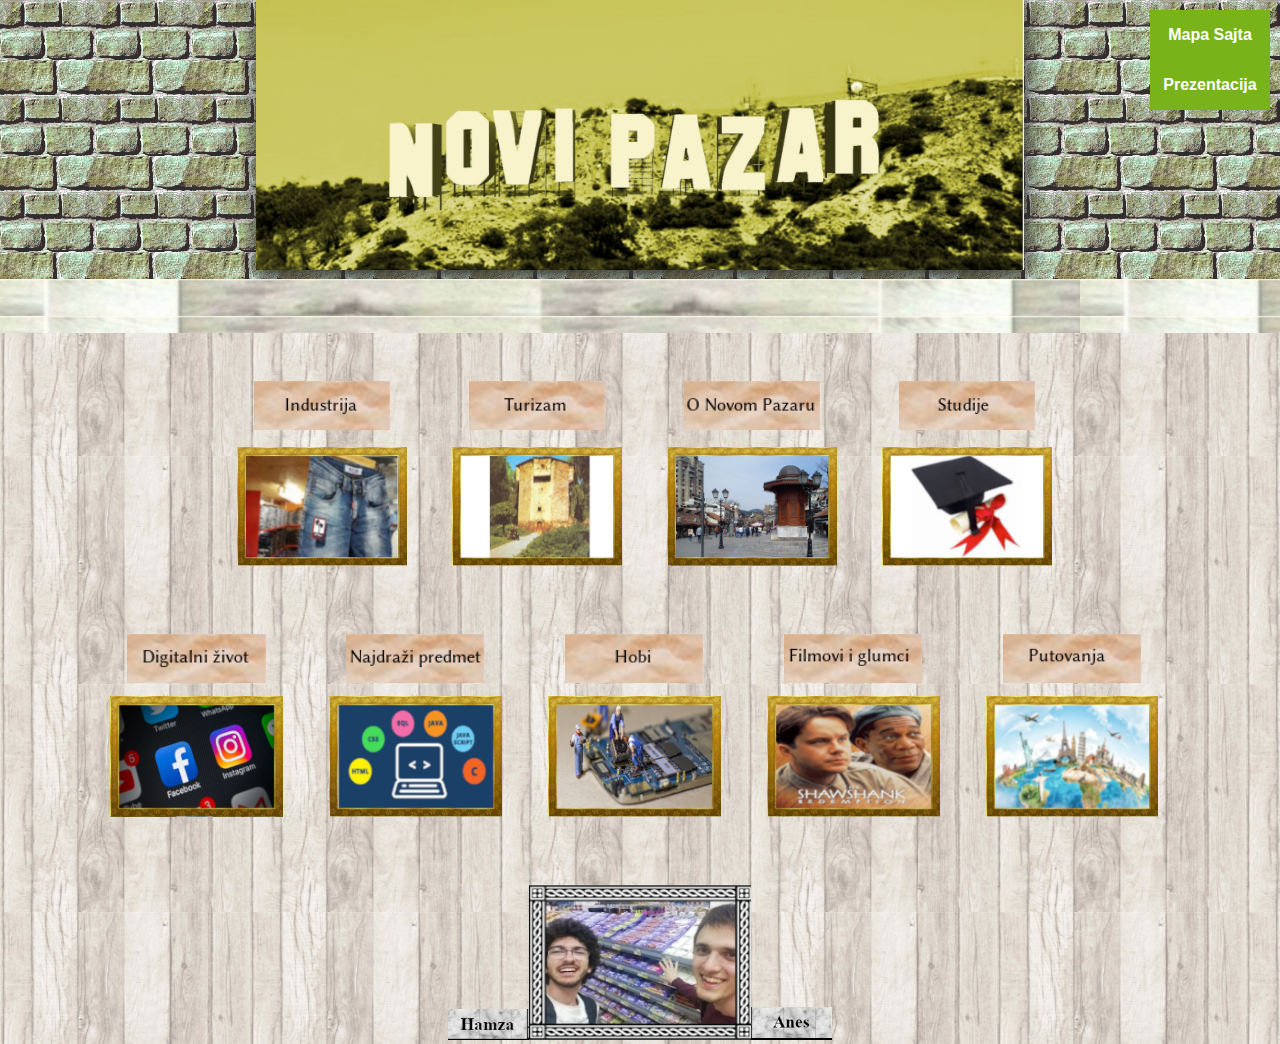
<file: index.html>
<!DOCTYPE html>
<html lang="en">

<head>
    <meta charset="UTF-8">
    <meta name="viewport" content="width=device-width, initial-scale=1.0">
    <meta http-equiv="X-UA-Compatible" content="ie=edge">
    <link rel="stylesheet" href="css/style.css">
    <link rel="stylesheet" href="css/index-style.css">
    <title>Novi Pazar</title>
</head>

<body>

    <!-- Zaglavlje i logo -->
    <div class="zaglavlje">
        <div class="logo-kontejner">
            <img src="WD/Logo.jpg" alt="LOGO" class="logo">
        </div>
        <div class="mapa">
            <a href="WD/mapa-sajta.png" target="_blank">
                <div>Mapa Sajta</div>
            </a>
            <a href="WD/prezentacija.pdf" target="_blank">
                <div>Prezentacija</div>
            </a>
        </div>
    </div>

    <!-- Linija za navigaciju (na pocetnoj strani je bez navigacije) -->
    <div class="navigacija-kontejner">
    </div>

    <!-- Red sa slikama -->
    <div class="slike-red1">
        <div class="slika">
            <a href="industrija.html"><img class="navbar_link" src="WD/frames_n_pics/industrija.png"></a>
            <a href="industrija.html"><img class="slike-red1" src="WD/frames_n_pics/pocetne-slike/Industrija.png" alt="slika"></a></div>
        <div class="slika">
            <a href="turizam.html"><img class="navbar_link" src="WD/frames_n_pics/turizam.png"></a>
            <a href="turizam.html"><img class="slike-red1" src="WD/frames_n_pics/pocetne-slike/Turizam.png" alt="slika"></a></div>
        <div class="slika">
            <a href="o_novom_pazaru.html"><img class="navbar_link" src="WD/frames_n_pics/O-gradu.png"></a>
            <a href="o_novom_pazaru.html"><img class="slike-red1" src="WD/frames_n_pics/pocetne-slike/novi_pazar.png" alt="slika"></a></div>
        <div class="slika">
            <a href="studije.html"><img class="navbar_link" src="WD/frames_n_pics/studije.png"></a>
            <a href="studije.html"><img class="slike-red1" src="WD/frames_n_pics/pocetne-slike/Studije.png" alt="slika"></a></div>
        <div class="clear" style="clear: both;"></div>
    </div>

    <!-- Red sa slikama -->
    <div class="slike-red2">
        <div class="slika">
            <a href="digitalni_zivot.html"><img class="navbar_link" src="WD/frames_n_pics/digi-zivot.png"></a>
            <a href="digitalni_zivot.html"><img class="slike-red2" src="WD/frames_n_pics/pocetne-slike/digitalni_zivot.png" alt="slika"></a></div>
        <div class="slika">
            <a href="najdrazi_predmet.html"><img class="navbar_link" src="WD/frames_n_pics/naj-predmet.png"></a>
            <a href="najdrazi_predmet.html"><img class="slike-red2" src="WD/frames_n_pics/pocetne-slike/omiljeni_predmet.png" alt="slika"></a></div>
        <div class="slika">
            <a href="hobi.html"><img class="navbar_link" src="WD/frames_n_pics/hobi.png"></a>
            <a href="hobi.html"><img class="slike-red2" src="WD/frames_n_pics/pocetne-slike/moj_hobi.png" alt="slika"></a></div>
        <div class="slika">
            <a href="filmovi_i_glumci.html"><img class="navbar_link" src="WD/frames_n_pics/Filmovi-i-glumci.png"></a>
            <a href="filmovi_i_glumci.html"><img class="slike-red2" src="WD/frames_n_pics/pocetne-slike/omiljeni_film.png" alt="slika"></a></div>
        <div class="slika">
            <a href="putovanja.html"><img class="navbar_link" src="WD/frames_n_pics/putovanja.png"></a>
            <a href="putovanja.html"><img class="slike-red2" src="WD/frames_n_pics/pocetne-slike/Putovanja.png" alt="slika"></a></div>
        <div class="clear" style="clear: both;"></div>
    </div>

    <!-- Div sa nasim slikama na dnu, mora u jedan red inace se javlja razmak izmedju linkova-->
    <div class="div-mi">
        <div class="slika">
            <a href="o_nama.html"><img class="dno-slike-imena" src="WD/frames_n_pics/pocetne-slike/Hamza.png"><img class="dno-slika-mi" src="WD/frames_n_pics/pocetne-slike/mi.png" alt=""><img class="dno-slike-imena" src="WD/frames_n_pics/pocetne-slike/Anes.png"></a>
        </div>
    </div>

</body>

</html>
</file>
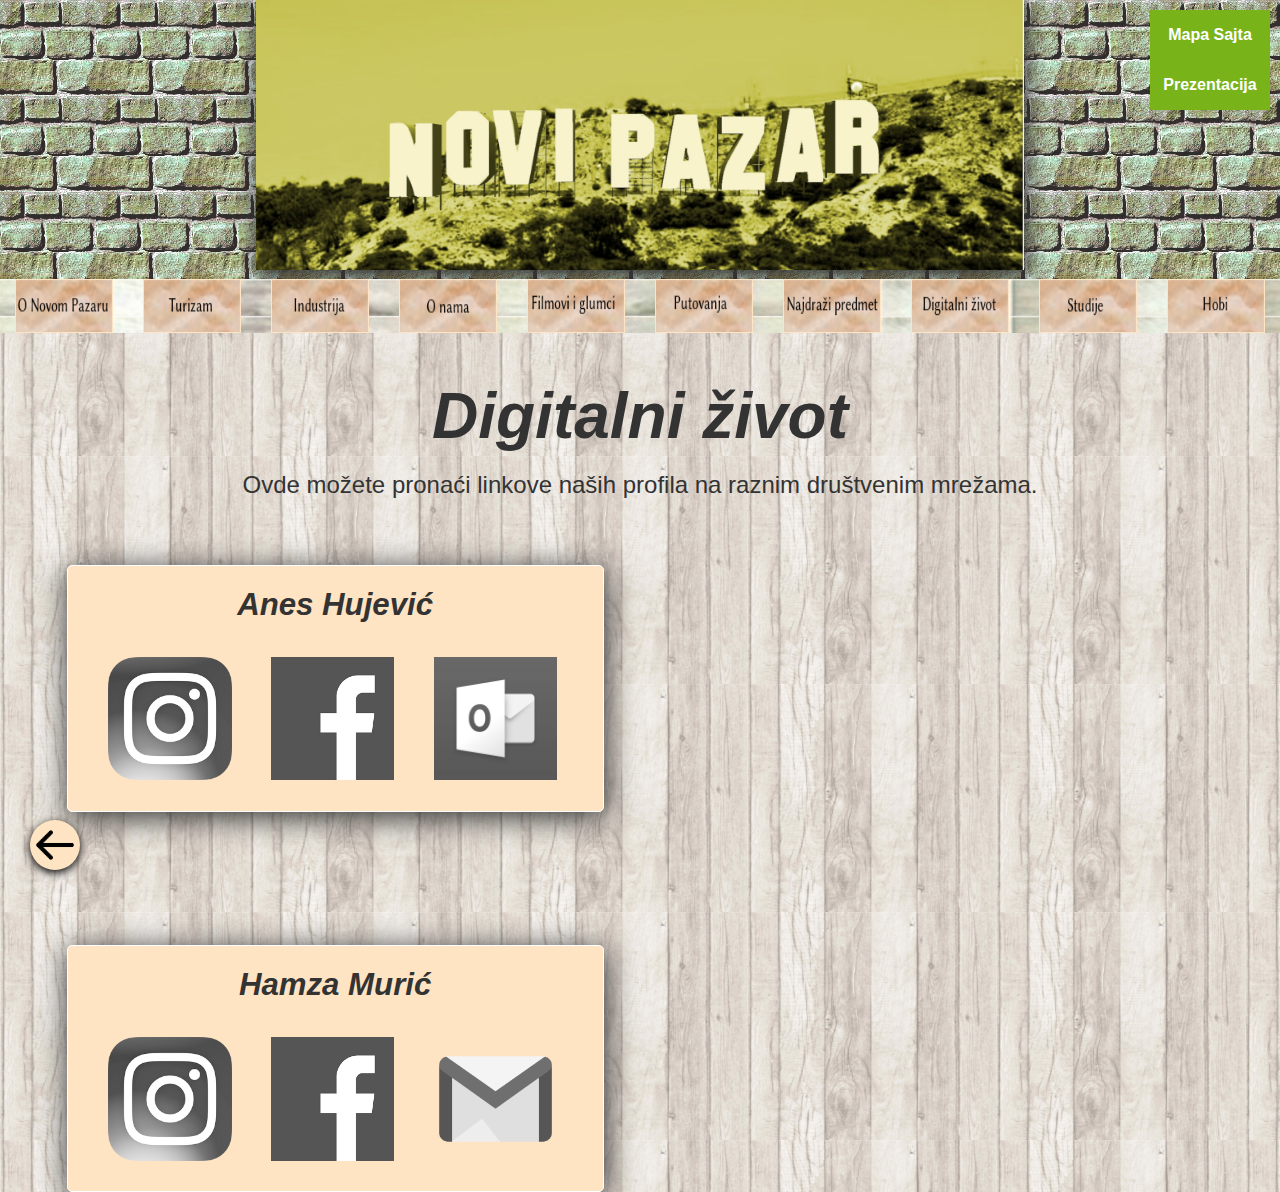
<file: digitalni_zivot.html>
<!DOCTYPE html>
<html lang="en">

<head>
    <meta charset="UTF-8">
    <meta name="viewport" content="width=device-width, initial-scale=1.0">
    <meta http-equiv="X-UA-Compatible" content="ie=edge">
    <link rel="stylesheet" href="css/style.css">
    <link rel="stylesheet" href="css/digitalni-zivot-style.css">
    <title>Novi Pazar - Digitalni Zivot</title>
</head>

<body>
    <!-- Zaglavlje i logo -->
    <div class="zaglavlje">
        <div class="logo-kontejner">
            <img src="WD/Logo.jpg" alt="LOGO" class="logo">
        </div>
        <div class="mapa">
            <a href="WD/mapa-sajta.png" target="_blank">
                <div>Mapa Sajta</div>
            </a>
            <a href="WD/prezentacija.pdf" target="_blank">
                <div>Prezentacija</div>
            </a>
        </div>
    </div>

    <!-- Horizontalna navigacija -->
    <nav class="navigacija-kontejner">
        <ul>
            <li><a href="o_novom_pazaru.html"><img class="navbar_link" src="WD/frames_n_pics/O-gradu.png"></a></li>
            <li><a href="turizam.html"><img class="navbar_link" src="WD/frames_n_pics/turizam.png"></a></li>
            <li><a href="industrija.html"><img class="navbar_link" src="WD/frames_n_pics/industrija.png"></a></li>
            <li><a href="o_nama.html"><img class="navbar_link" src="WD/frames_n_pics/o-nama.png"></a></li>
            <li><a href="filmovi_i_glumci.html"><img class="navbar_link" src="WD/frames_n_pics/Filmovi-i-glumci.png"></a></li>
            <li><a href="putovanja.html"><img class="navbar_link" src="WD/frames_n_pics/putovanja.png"></a></li>
            <li><a href="najdrazi_predmet.html"><img class="navbar_link" src="WD/frames_n_pics/naj-predmet.png"></a></li>
            <li><a href="digitalni_zivot.html"><img class="navbar_link" src="WD/frames_n_pics/digi-zivot.png"></a></li>
            <li><a href="studije.html"><img class="navbar_link" src="WD/frames_n_pics/studije.png"></a></li>
            <li><a href="hobi.html"><img class="navbar_link" src="WD/frames_n_pics/hobi.png"></a></li>
        </ul>
    </nav>

    <div class="digitalni-zivot-uvod">
        <h1 class="naslov">Digitalni život</h1><br>
        <p>
            Ovde možete pronaći linkove naših profila na raznim društvenim mrežama.
        </p>
    </div>

    <div class="sadrzaj">
        <h2 class="naslov">Anes Hujević</h2><br>
        <a href="https://www.instagram.com/anes.hujevic/" target="_blank"><img class="drustvena-mreza" src="WD/frames_n_pics/instagram.png"></a>
        <a href="https://www.facebook.com/izmenjeno.stanje.uma" target="_blank"><img class="drustvena-mreza" src="WD/frames_n_pics/facebook.png"></a>
        <a href="mailto:anes1996_h@hotmail.com" target="_blank"><img class="drustvena-mreza" src="WD/frames_n_pics/outlook.png"></a>
    </div>

    <div class="sadrzaj">
        <h2 class="naslov">Hamza Murić</h2><br>
        <a href="https://www.instagram.com/hamzamuric/" target="_blank"><img class="drustvena-mreza" src="WD/frames_n_pics/instagram.png"></a>
        <a href="https://www.facebook.com/hamzavii2" target="_blank"><img class="drustvena-mreza" src="WD/frames_n_pics/facebook.png"></a>
        <a href="mailto:hamzamuric9@gmail.com" target="_blank"><img class="drustvena-mreza" src="WD/frames_n_pics/gmail.png"></a>
    </div>

    <!-- Strelica za nazad -->
    <div class="back">
        <a href="index.html"><img src="WD/frames_n_pics/strelica.png" alt="nazad"></a>
    </div>
</body>

</html>
</file>
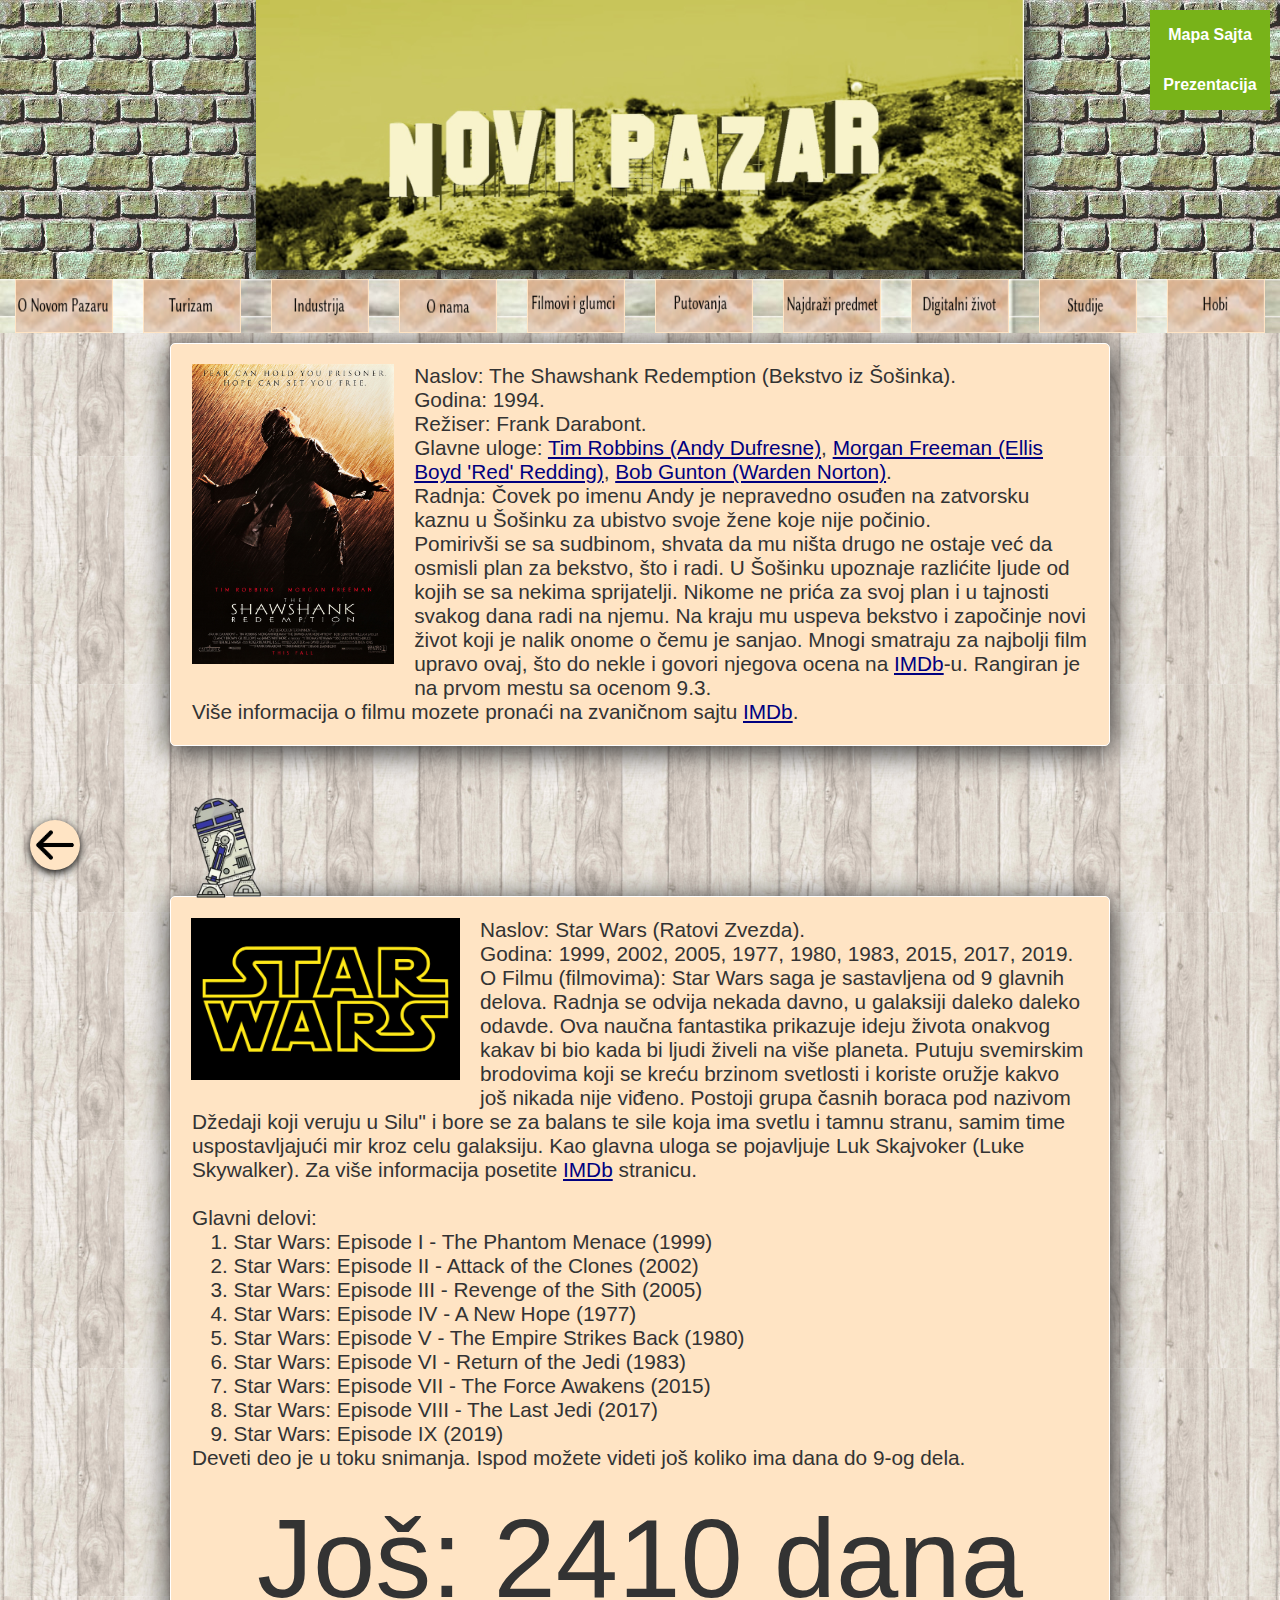
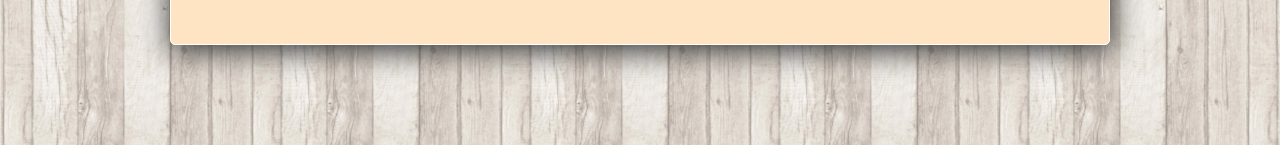
<file: filmovi_i_glumci.html>
<!DOCTYPE html>
<html lang="en">

<head>
    <meta charset="UTF-8">
    <meta name="viewport" content="width=device-width, initial-scale=1.0">
    <meta http-equiv="X-UA-Compatible" content="ie=edge">
    <link rel="stylesheet" href="css/style.css">
    <link rel="stylesheet" href="css/filmovi-i-glumci-style.css">
    <title>Novi Pazar - Filmovi i Glumci</title>
</head>

<body>
    <!-- Zaglavlje i logo -->
    <div class="zaglavlje">
        <div class="logo-kontejner">
            <img src="WD/Logo.jpg" alt="LOGO" class="logo">
        </div>
        <div class="mapa">
            <a href="WD/mapa-sajta.png" target="_blank">
                <div>Mapa Sajta</div>
            </a>
            <a href="WD/prezentacija.pdf" target="_blank">
                <div>Prezentacija</div>
            </a>
        </div>
    </div>

    <!-- Horizontalna navigacija -->
    <nav class="navigacija-kontejner">
        <ul>
            <li><a href="o_novom_pazaru.html"><img class="navbar_link" src="WD/frames_n_pics/O-gradu.png"></a></li>
            <li><a href="turizam.html"><img class="navbar_link" src="WD/frames_n_pics/turizam.png"></a></li>
            <li><a href="industrija.html"><img class="navbar_link" src="WD/frames_n_pics/industrija.png"></a></li>
            <li><a href="o_nama.html"><img class="navbar_link" src="WD/frames_n_pics/o-nama.png"></a></li>
            <li><a href="filmovi_i_glumci.html"><img class="navbar_link" src="WD/frames_n_pics/Filmovi-i-glumci.png"></a></li>
            <li><a href="putovanja.html"><img class="navbar_link" src="WD/frames_n_pics/putovanja.png"></a></li>
            <li><a href="najdrazi_predmet.html"><img class="navbar_link" src="WD/frames_n_pics/naj-predmet.png"></a></li>
            <li><a href="digitalni_zivot.html"><img class="navbar_link" src="WD/frames_n_pics/digi-zivot.png"></a></li>
            <li><a href="studije.html"><img class="navbar_link" src="WD/frames_n_pics/studije.png"></a></li>
            <li><a href="hobi.html"><img class="navbar_link" src="WD/frames_n_pics/hobi.png"></a></li>
        </ul>
    </nav>

    <div class="sadrzaj" style="margin-bottom: 150px;">
        <a href="https://www.imdb.com/title/tt0111161/?pf_rd_m=A2FGELUUNOQJNL&pf_rd_p=e31d89dd-322d-4646-8962-327b42fe94b1&pf_rd_r=AFNE848M7Q6196CFMEYY&pf_rd_s=center-1&pf_rd_t=15506&pf_rd_i=top&ref_=chttp_tt_1" target="_blank">
            <img src="WD/frames_n_pics/theshawshankredemption.jpg" alt="slika" id="shawshank">
        </a>
        <p>
            Naslov: The Shawshank Redemption (Bekstvo iz Šošinka). <br>
            Godina: 1994. <br>
            Režiser: Frank Darabont. <br>
            Glavne uloge: <a href="https://www.imdb.com/name/nm0000209/?ref_=tt_ov_st_sm" target="_blank">Tim Robbins (Andy Dufresne)</a>, <a href="https://www.imdb.com/name/nm0000151/?ref_=tt_ov_st_sm" target="_blank">Morgan Freeman (Ellis Boyd 'Red' Redding)</a>, <a href="https://www.imdb.com/name/nm0348409/?ref_=tt_ov_st_sm" target="_blank">Bob Gunton (Warden Norton)</a>. <br>
            Radnja: Čovek po imenu Andy je nepravedno osuđen na zatvorsku kaznu u Šošinku za ubistvo svoje žene koje nije počinio. <br>
            Pomirivši se sa sudbinom, shvata da mu ništa drugo ne ostaje već da osmisli plan za bekstvo, što i radi.
            U Šošinku upoznaje razlićite ljude od kojih se sa nekima sprijatelji.
            Nikome ne prića za svoj plan i u tajnosti svakog dana radi na njemu. Na kraju mu uspeva bekstvo i započinje novi život
            koji je nalik onome o čemu je sanjao.
            Mnogi smatraju za najbolji film upravo ovaj, što do nekle i govori njegova ocena na <a href="https://www.imdb.com/" target="_blank">IMDb</a>-u.
            Rangiran je na prvom mestu sa ocenom 9.3. <br>
            Više informacija o filmu mozete pronaći na zvaničnom sajtu <a href="https://www.imdb.com/title/tt0111161/?pf_rd_m=A2FGELUUNOQJNL&pf_rd_p=e31d89dd-322d-4646-8962-327b42fe94b1&pf_rd_r=AFNE848M7Q6196CFMEYY&pf_rd_s=center-1&pf_rd_t=15506&pf_rd_i=top&ref_=chttp_tt_1" target="_blank">IMDb</a>.
        </p>
    </div>

    
    <div class="sadrzaj">
        <img src="WD/frames_n_pics/r2d2.png" id="r2d2" onmouseover="move()">
        <a href="https://www.imdb.com/list/ls070150896/" target="_blank">
            <img src="WD/frames_n_pics/starwars.png" alt="slika" style="margin-left: -70px;">
        </a>
        <p>
            Naslov: Star Wars (Ratovi Zvezda). <br>
            Godina: 1999, 2002, 2005, 1977, 1980, 1983, 2015, 2017, 2019. <br>
            O Filmu (filmovima): Star Wars saga je sastavljena od 9 glavnih delova.
            Radnja se odvija nekada davno, u galaksiji daleko daleko odavde.
            Ova naučna fantastika prikazuje ideju života onakvog kakav bi bio kada bi ljudi živeli na više planeta.
            Putuju svemirskim brodovima koji se kreću brzinom svetlosti i koriste oružje kakvo još nikada nije viđeno.
            Postoji grupa časnih boraca pod nazivom Džedaji koji veruju u Silu" i bore se za balans te sile koja ima svetlu i tamnu stranu,
            samim time uspostavljajući mir kroz celu galaksiju.
            Kao glavna uloga se pojavljuje Luk Skajvoker (Luke Skywalker).
            Za više informacija posetite <a href="https://www.imdb.com/list/ls070150896/" target="_blank">IMDb</a> stranicu. <br><br>
        </p>
        Glavni delovi:
        <ol>
            <li>Star Wars: Episode I - The Phantom Menace (1999)</li>
            <li>Star Wars: Episode II - Attack of the Clones (2002)</li>
            <li>Star Wars: Episode III - Revenge of the Sith (2005)</li>
            <li>Star Wars: Episode IV - A New Hope (1977)</li>
            <li>Star Wars: Episode V - The Empire Strikes Back (1980)</li>
            <li>Star Wars: Episode VI - Return of the Jedi (1983)</li>
            <li>Star Wars: Episode VII - The Force Awakens (2015)</li>
            <li>Star Wars: Episode VIII - The Last Jedi (2017)</li>
            <li>Star Wars: Episode IX (2019)</li>
        </ol>
        <p>
            Deveti deo je u toku snimanja. Ispod možete videti još koliko ima dana do 9-og dela.
        </p>
        <br>
        <p id="star-wars-countdown">Još: <span id="dani">0</span> dana</p>
    </div>

    <!-- Strelica za nazad -->
    <div class="back">
        <a href="index.html"><img src="WD/frames_n_pics/strelica.png" alt="nazad"></a>
    </div>

    <script>
        window.onload = function() {
            let release = new Date(2019, 11, 19);
            let milisUntil = Math.abs(new Date().getTime() - release.getTime());
            let days = Math.ceil(milisUntil / (1000 * 60 * 60 * 24));
            document.getElementById("dani").innerHTML = days;
        }

        let position = 0;

        function move() {
            let robot = document.getElementById("r2d2");

            var xpos = robot.style.transform.substring(30, robot.style.transform.lastIndexOf('px'));
            if (Number(xpos) >= 800)
                return;

            robot.style.transition = "transform 3.0s";
            position += 100;
            robot.style.transform = "translateY(-120px) translateX(" + position + "px)";
        }
    </script>

</body>

</html>
</file>
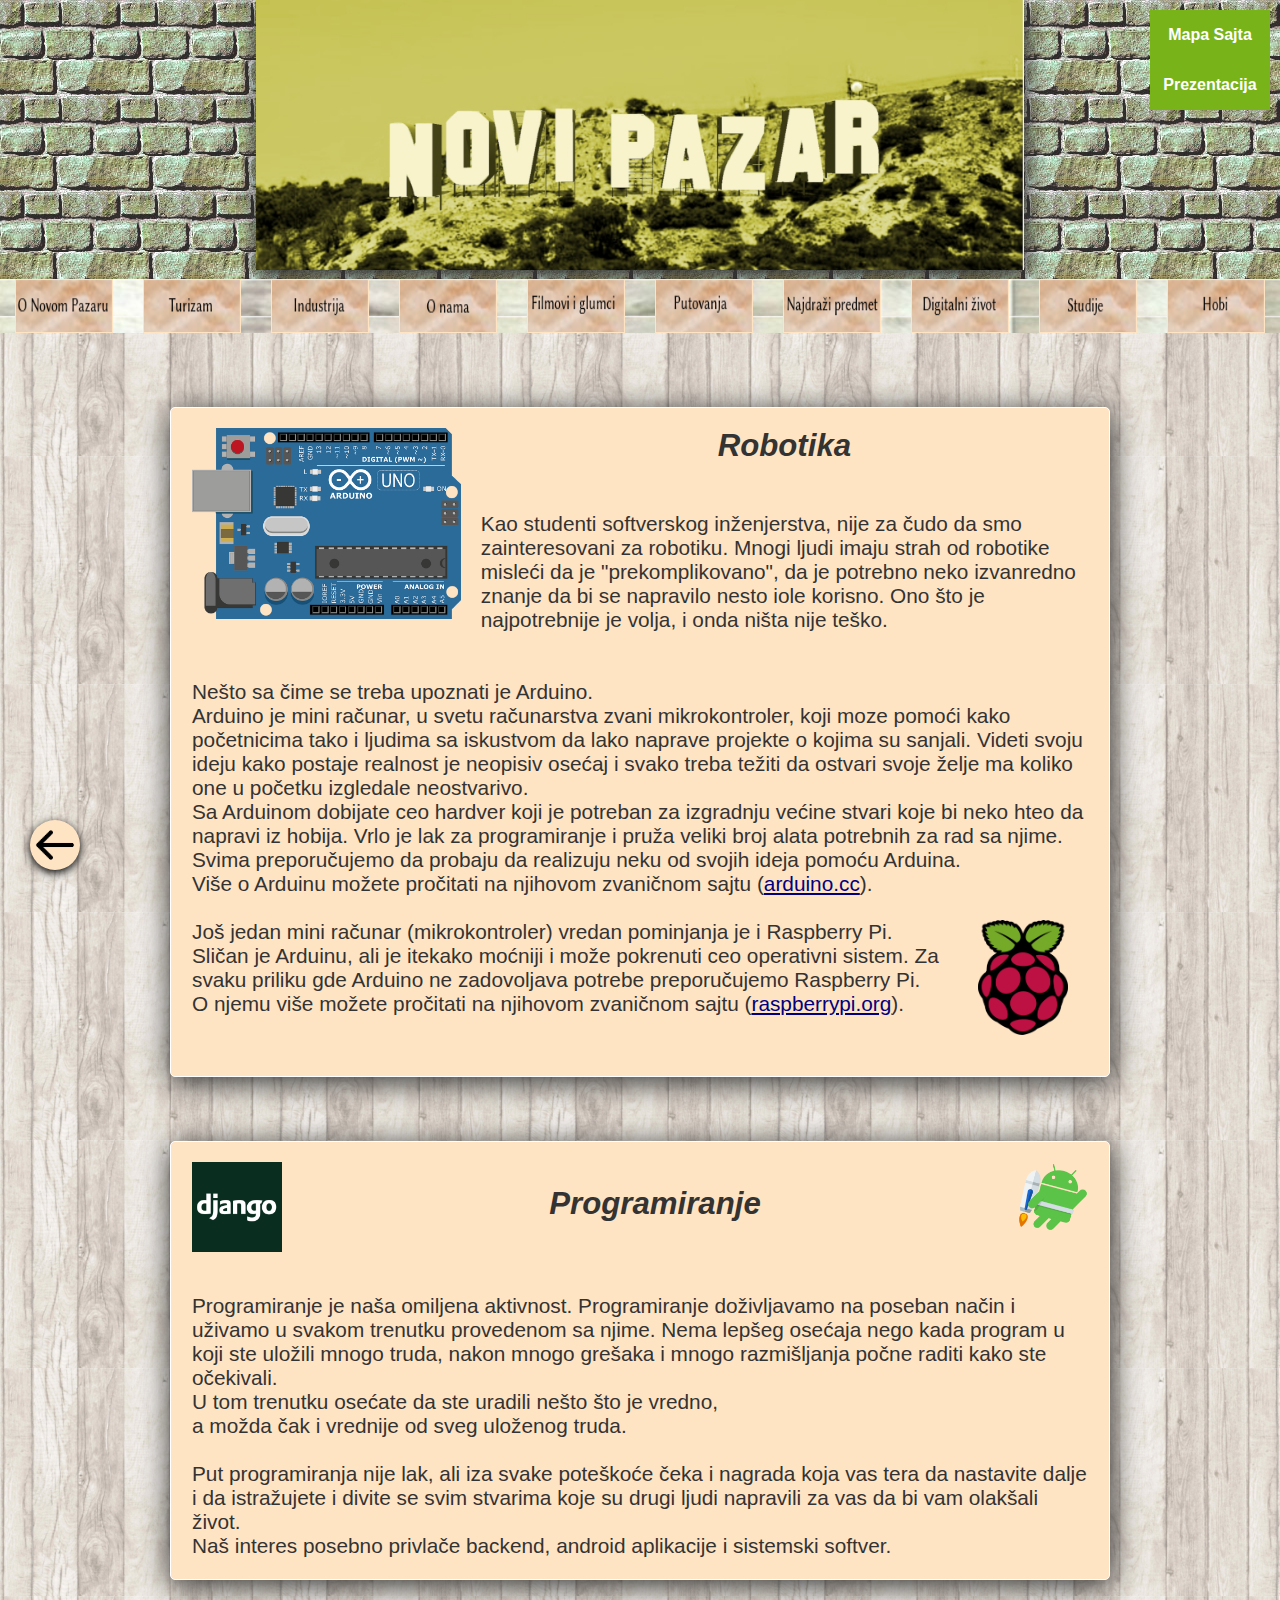
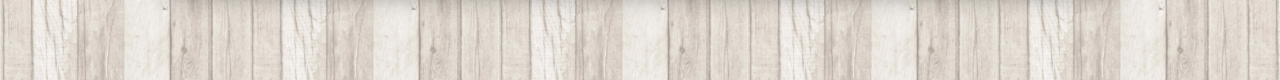
<file: hobi.html>
<!DOCTYPE html>
<html lang="en">

<head>
    <meta charset="UTF-8">
    <meta name="viewport" content="width=device-width, initial-scale=1.0">
    <meta http-equiv="X-UA-Compatible" content="ie=edge">
    <link rel="stylesheet" href="css/style.css">
    <link rel="stylesheet" href="css/hobi-style.css">
    <title>Novi Pazar - Hobi</title>
</head>

<body>
    <!-- Zaglavlje i logo -->
    <div class="zaglavlje">
        <div class="logo-kontejner">
            <img src="WD/Logo.jpg" alt="LOGO" class="logo">
        </div>
        <div class="mapa">
            <a href="WD/mapa-sajta.png" target="_blank">
                <div>Mapa Sajta</div>
            </a>
            <a href="WD/prezentacija.pdf" target="_blank">
                <div>Prezentacija</div>
            </a>
        </div>
    </div>

    <!-- Horizontalna navigacija -->
    <nav class="navigacija-kontejner">
        <ul>
            <li><a href="o_novom_pazaru.html"><img class="navbar_link" src="WD/frames_n_pics/O-gradu.png"></a></li>
            <li><a href="turizam.html"><img class="navbar_link" src="WD/frames_n_pics/turizam.png"></a></li>
            <li><a href="industrija.html"><img class="navbar_link" src="WD/frames_n_pics/industrija.png"></a></li>
            <li><a href="o_nama.html"><img class="navbar_link" src="WD/frames_n_pics/o-nama.png"></a></li>
            <li><a href="filmovi_i_glumci.html"><img class="navbar_link" src="WD/frames_n_pics/Filmovi-i-glumci.png"></a></li>
            <li><a href="putovanja.html"><img class="navbar_link" src="WD/frames_n_pics/putovanja.png"></a></li>
            <li><a href="najdrazi_predmet.html"><img class="navbar_link" src="WD/frames_n_pics/naj-predmet.png"></a></li>
            <li><a href="digitalni_zivot.html"><img class="navbar_link" src="WD/frames_n_pics/digi-zivot.png"></a></li>
            <li><a href="studije.html"><img class="navbar_link" src="WD/frames_n_pics/studije.png"></a></li>
            <li><a href="hobi.html"><img class="navbar_link" src="WD/frames_n_pics/hobi.png"></a></li>
        </ul>
    </nav>

    <div class="sadrzaj prvi">
        <img src="WD/frames_n_pics/arduino.png" alt="slika">
        <h2 class="naslov">Robotika</h2><br>
        <p>
            <br>
            Kao studenti softverskog inženjerstva, nije za čudo da smo zainteresovani za robotiku.
            Mnogi ljudi imaju strah od robotike misleći da je "prekomplikovano", da je potrebno neko izvanredno znanje
            da bi se napravilo nesto iole korisno.
            Ono što je najpotrebnije je volja, i onda ništa nije teško. <br><br><br>
            Nešto sa čime se treba upoznati je Arduino. <br>
            Arduino je mini računar, u svetu računarstva zvani mikrokontroler, koji moze pomoći
            kako početnicima tako i ljudima sa iskustvom da lako naprave projekte o kojima su sanjali.
            Videti svoju ideju kako postaje realnost je neopisiv osećaj i svako treba težiti da ostvari
            svoje želje ma koliko one u početku izgledale neostvarivo. <br>
            Sa Arduinom dobijate ceo hardver koji je potreban za izgradnju većine stvari koje bi neko
            hteo da napravi iz hobija.
            Vrlo je lak za programiranje i pruža veliki broj alata potrebnih za rad sa njime. <br>
            Svima preporučujemo da probaju da realizuju neku od svojih ideja pomoću Arduina. <br>
            Više o Arduinu možete pročitati na njihovom zvaničnom sajtu (<a href="https://www.arduino.cc/" target="_blank">arduino.cc</a>). <br><br>
            <img id="raspberry" src="WD/frames_n_pics/raspberry.png">
            Još jedan mini računar (mikrokontroler) vredan pominjanja je i Raspberry Pi. <br>
            Sličan je Arduinu, ali je itekako moćniji i može pokrenuti ceo operativni sistem.
            Za svaku priliku gde Arduino ne zadovoljava potrebe preporučujemo Raspberry Pi. <br>
            O njemu više možete pročitati na njihovom zvaničnom sajtu (<a href="https://www.raspberrypi.org/" target="_blank">raspberrypi.org</a>).
            
        </p>
    </div>

    <div class="sadrzaj">
        <img id="django" class="slika" src="WD/frames_n_pics/django.png">
        <img id="android" class="slika" src="WD/frames_n_pics/android.png">
        <br>
        <h2 class="naslov">Programiranje</h2>
        
        <br><br><br>
        <p>
            Programiranje je naša omiljena aktivnost.
            Programiranje doživljavamo na poseban način i uživamo u svakom trenutku provedenom sa njime.
            Nema lepšeg osećaja nego kada program u koji ste uložili mnogo truda,
            nakon mnogo grešaka i mnogo razmišljanja počne raditi kako ste očekivali. <br>
            U tom trenutku osećate da ste uradili nešto što je vredno, <br> a možda čak i vrednije
            od sveg uloženog truda. <br><br>
            Put programiranja nije lak, ali iza svake poteškoće čeka i nagrada koja vas tera da
            nastavite dalje i da istražujete i divite se svim stvarima koje su drugi ljudi napravili
            za vas da bi vam olakšali život. <br>
            Naš interes posebno privlače backend, android aplikacije i sistemski softver. <br>
        </p>
    </div>

    <!-- Strelica za nazad -->
    <div class="back">
        <a href="index.html"><img src="WD/frames_n_pics/strelica.png" alt="nazad"></a>
    </div>
</body>

</html>
</file>
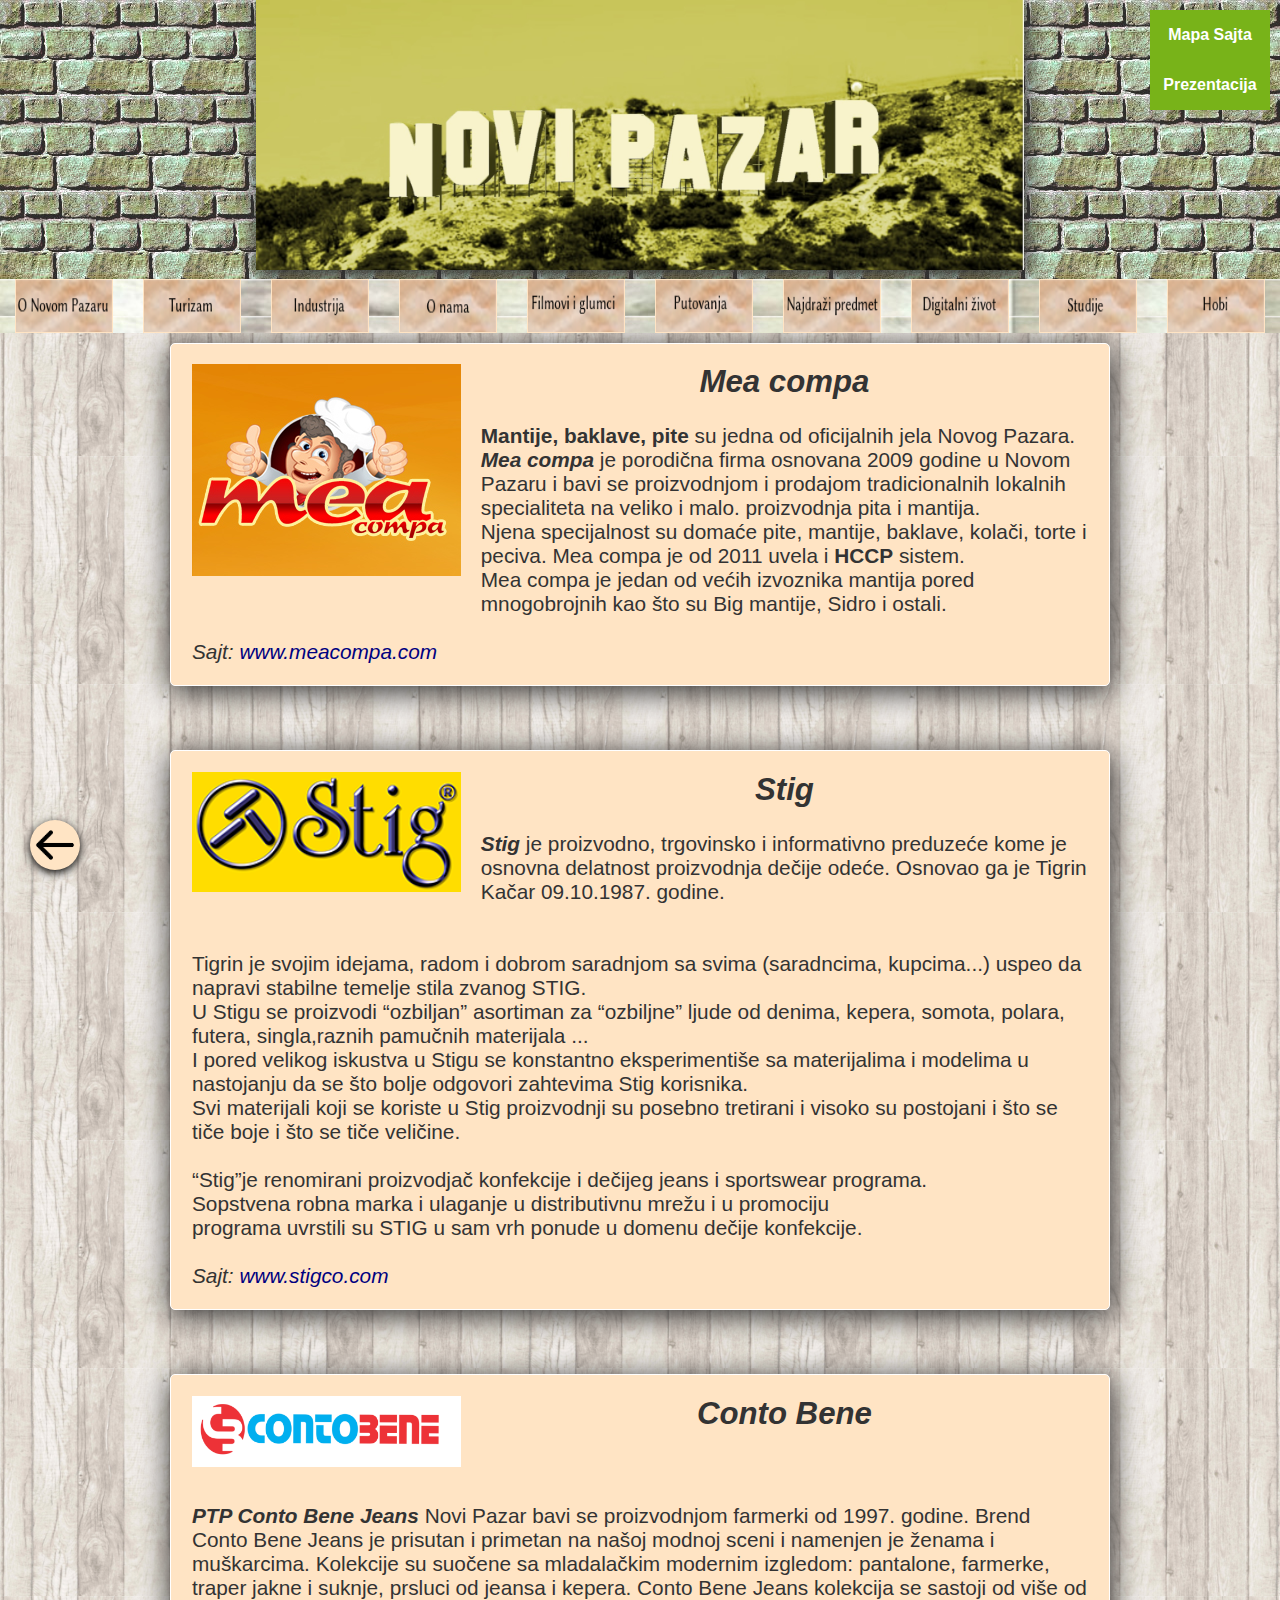
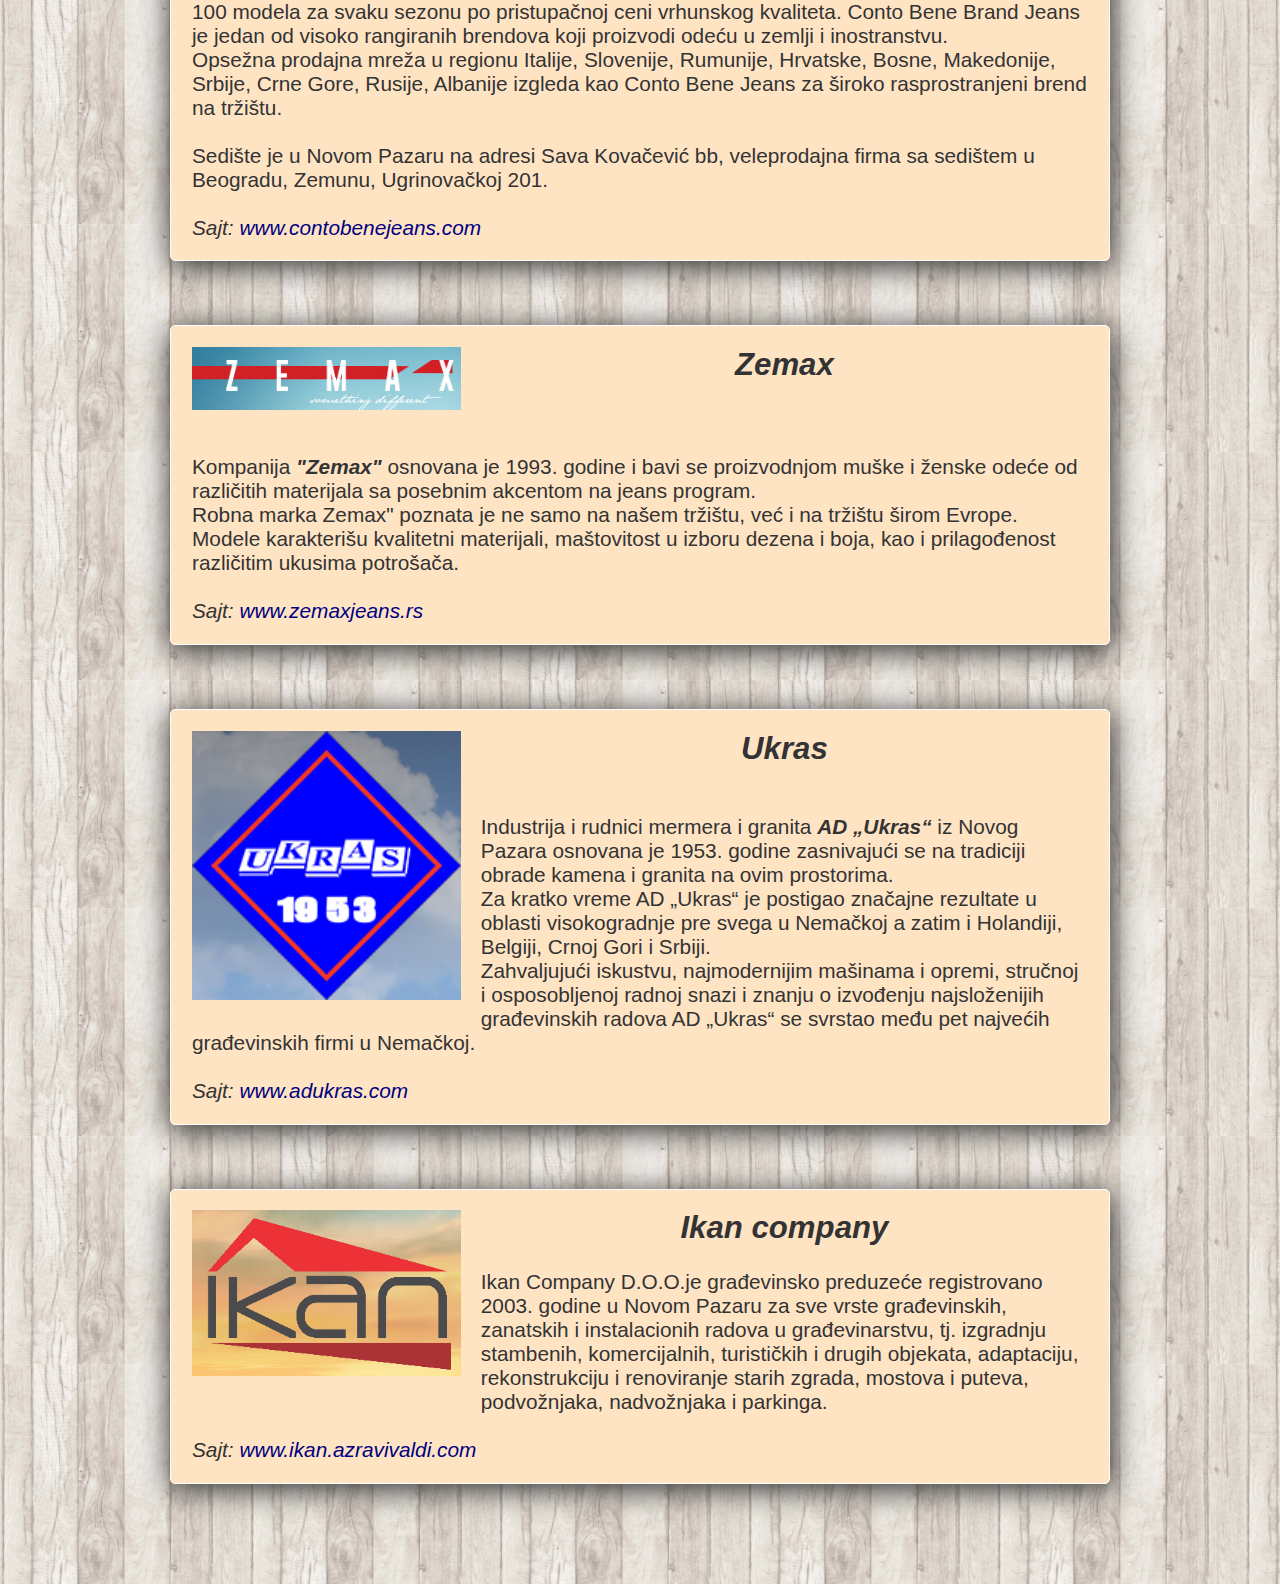
<file: industrija.html>
<!DOCTYPE html>
<html lang="en">

<head>
    <meta charset="UTF-8">
    <meta name="viewport" content="width=device-width, initial-scale=1.0">
    <meta http-equiv="X-UA-Compatible" content="ie=edge">
    <link rel="stylesheet" href="css/style.css">
    <link rel="stylesheet" href="css/industrija-style.css">
    <title>Novi Pazar - Industrija</title>
</head>

<body>
    <!-- Zaglavlje i logo -->
    <div class="zaglavlje">
        <div class="logo-kontejner">
            <img src="WD/Logo.jpg" alt="LOGO" class="logo">
        </div>
        <div class="mapa">
            <a href="WD/mapa-sajta.png" target="_blank">
                <div>Mapa Sajta</div>
            </a>
            <a href="WD/prezentacija.pdf" target="_blank">
                <div>Prezentacija</div>
            </a>
        </div>
    </div>

    <!-- Horizontalna navigacija -->
    <nav class="navigacija-kontejner">
        <ul>
            <li><a href="o_novom_pazaru.html"><img class="navbar_link" src="WD/frames_n_pics/O-gradu.png"></a></li>
            <li><a href="turizam.html"><img class="navbar_link" src="WD/frames_n_pics/turizam.png"></a></li>
            <li><a href="industrija.html"><img class="navbar_link" src="WD/frames_n_pics/industrija.png"></a></li>
            <li><a href="o_nama.html"><img class="navbar_link" src="WD/frames_n_pics/o-nama.png"></a></li>
            <li><a href="filmovi_i_glumci.html"><img class="navbar_link" src="WD/frames_n_pics/Filmovi-i-glumci.png"></a></li>
            <li><a href="putovanja.html"><img class="navbar_link" src="WD/frames_n_pics/putovanja.png"></a></li>
            <li><a href="najdrazi_predmet.html"><img class="navbar_link" src="WD/frames_n_pics/naj-predmet.png"></a></li>
            <li><a href="digitalni_zivot.html"><img class="navbar_link" src="WD/frames_n_pics/digi-zivot.png"></a></li>
            <li><a href="studije.html"><img class="navbar_link" src="WD/frames_n_pics/studije.png"></a></li>
            <li><a href="hobi.html"><img class="navbar_link" src="WD/frames_n_pics/hobi.png"></a></li>
        </ul>
    </nav>

    <div class="sadrzaj">
            <a href="http://www.meacompa.com/" target="_blank">
        <img src="WD/frames_n_pics/mea-compa.png" alt="slika">
            </a>
        <h2 class="naslov"> <i>Mea compa</i></h2><br>
        <p>
            <b>Mantije, baklave, pite</b></i> su jedna od oficijalnih jela Novog Pazara.<br>
            <i><b>Mea compa</b></i> je porodična firma osnovana 2009 godine u Novom Pazaru i bavi se proizvodnjom i prodajom
            tradicionalnih lokalnih specialiteta na veliko i malo.
            proizvodnja pita i mantija.<br>
            Njena specijalnost su domaće pite, mantije, baklave, kolači, torte i peciva.
            Mea compa je od 2011 uvela i <b>HCCP</b> sistem.<br>
            Mea compa je jedan od većih izvoznika mantija pored mnogobrojnih kao što su Big mantije, Sidro i ostali.<br><br>
            <i>Sajt: <a href="http://meacompa.com/" target="_blank">www.meacompa.com</a></i>
        </p>
    </div>

    <div class="sadrzaj">
        <a href="http://www.stigco.com/" target="_blank">
            <img src="WD/frames_n_pics/stig.png" alt="slika">
        </a>
        <h2 class="naslov">Stig</h2><br>
        <p  >
            <i><b>Stig</b></i> je proizvodno, trgovinsko i informativno preduzeće
            kome je osnovna delatnost proizvodnja dečije odeće.
            Osnovao ga je Tigrin Kačar 09.10.1987. godine.<br><br><br>
            Tigrin je svojim idejama, radom i dobrom saradnjom sa
            svima (saradncima, kupcima...) uspeo da napravi stabilne
            temelje stila zvanog STIG.<br>
            U Stigu se proizvodi “ozbiljan” asortiman za “ozbiljne”
            ljude od denima, kepera, somota, polara, futera,
            singla,raznih pamučnih materijala ... <br>
            I pored velikog iskustva u Stigu se konstantno
            eksperimentiše sa materijalima i modelima u nastojanju
            da se što bolje odgovori zahtevima Stig korisnika.<br>
            Svi materijali koji se koriste u Stig proizvodnji su
            posebno tretirani i visoko su postojani i što se tiče
            boje i što se tiče veličine.<br>
            <br>
            “Stig”je renomirani proizvodjač konfekcije i dečijeg
            jeans i sportswear programa.<br>
            Sopstvena robna marka i ulaganje u distributivnu mrežu i
            u promociju<br>
            programa uvrstili su STIG u sam vrh ponude u domenu
            dečije konfekcije.<br><br>
            <i>Sajt: <a href="http://www.stigco.com" target="_blank">www.stigco.com</a></i>
        </p>
    </div>

    <div class="sadrzaj">
        <a href="http://www.contobenejeans.com/" target="_blank">
            <img src="WD/frames_n_pics/conto-bene.png" alt="slika">
        </a>
        <h2 class="naslov">Conto Bene</h2><br><br><br>
        <p>
            <i><b>PTP Conto Bene Jeans</b></i> Novi Pazar bavi se proizvodnjom farmerki od 1997. godine.
            Brend Conto Bene Jeans je prisutan i primetan na našoj modnoj sceni i namenjen je ženama i muškarcima.
            Kolekcije su suočene sa mladalačkim modernim izgledom: pantalone, farmerke, traper jakne i suknje, prsluci
            od jeansa i kepera.
            Conto Bene Jeans kolekcija se sastoji od više od 100 modela za svaku sezonu po pristupačnoj ceni vrhunskog
            kvaliteta.
            Conto Bene Brand Jeans je jedan od visoko rangiranih brendova koji proizvodi odeću u zemlji i
            inostranstvu.<br>
            Opsežna prodajna mreža u regionu Italije, Slovenije, Rumunije, Hrvatske, Bosne, Makedonije, Srbije, Crne
            Gore, Rusije, Albanije izgleda kao Conto Bene Jeans za široko rasprostranjeni brend na tržištu.<br><br>
            Sedište je u Novom Pazaru na adresi Sava Kovačević bb, veleprodajna firma sa sedištem u Beogradu, Zemunu,
            Ugrinovačkoj 201.<br><br>
            <i>Sajt: <a href="http://www.contobenejeans.com/" target="_blank">www.contobenejeans.com</a></i>
        </p>
    </div>

    <div class="sadrzaj">
        <a href="http://www.zemaxjeans.rs/" target="_blank">
            <img src="WD/frames_n_pics/zemax.png" alt="slika">
        </a>
        <h2 class="naslov">Zemax</h2><br><br><br>
        <p>
            Kompanija <i><b>"Zemax"</b></i> osnovana je 1993. godine i bavi se proizvodnjom muške i ženske odeće od različitih
            materijala sa posebnim akcentom na jeans program.<br>
            Robna marka Zemax" poznata je ne samo na našem tržištu, već i na tržištu širom Evrope.<br>
            Modele karakterišu kvalitetni materijali, maštovitost u izboru dezena i boja, kao i prilagođenost
            različitim ukusima potrošača.
            <br><br>
            <i>Sajt: <a href="http://www.zemaxjeans.rs/" target="_blank">www.zemaxjeans.rs</a></i>
        </p>
    </div>

    <div class="sadrzaj">
        <a href="http://www.adukras.com/" target="_blank">
            <img src="WD/frames_n_pics/ukras.png" alt="slika">
        </a>
        <h2 class="naslov">Ukras</h2><br><br>
        <p>
            Industrija i rudnici mermera i granita <i><b>AD „Ukras“</b></i> iz Novog Pazara osnovana je 1953. godine zasnivajući se
            na tradiciji obrade kamena i granita na ovim prostorima. <br>
            Za kratko vreme AD „Ukras“ je postigao značajne rezultate u oblasti visokogradnje pre svega u Nemačkoj a
            zatim i Holandiji, Belgiji, Crnoj Gori i Srbiji. <br>
            Zahvaljujući iskustvu, najmodernijim mašinama i opremi, stručnoj i osposobljenoj radnoj snazi i znanju o
            izvođenju najsloženijih građevinskih radova AD „Ukras“ se svrstao među pet najvećih građevinskih firmi u
            Nemačkoj.
            <br><br>
            <i>Sajt: <a href="http://www.adukras.com/" target="_blank">www.adukras.com</a></i>
        </p>
    </div>

    <div class="sadrzaj">
        <a href="http://ikan.azravivaldi.com/blog" target="_blank">
            <img src="WD/frames_n_pics/ikan.png" alt="slika">
        </a>
        <h2 class="naslov">Ikan company</h2><br>
        <p>
            Ikan Company D.O.O.je građevinsko preduzeće registrovano 2003. godine u Novom Pazaru za sve vrste građevinskih, <br>
             zanatskih i instalacionih radova u građevinarstvu, tj. izgradnju stambenih, komercijalnih, turističkih i drugih objekata, adaptaciju,<br>
             rekonstrukciju i renoviranje starih zgrada, mostova i puteva, podvožnjaka, nadvožnjaka i parkinga. 
            <br><br>
            <i>Sajt: <a href="http://ikan.azravivaldi.com/blog" target="_blank">www.ikan.azravivaldi.com</a></i>
        </p>
    </div>

    <!-- Strelica za nazad -->
    <div class="back">
        <a href="index.html"><img src="WD/frames_n_pics/strelica.png" alt="nazad"></a>
    </div>
</body>

</html>
</file>
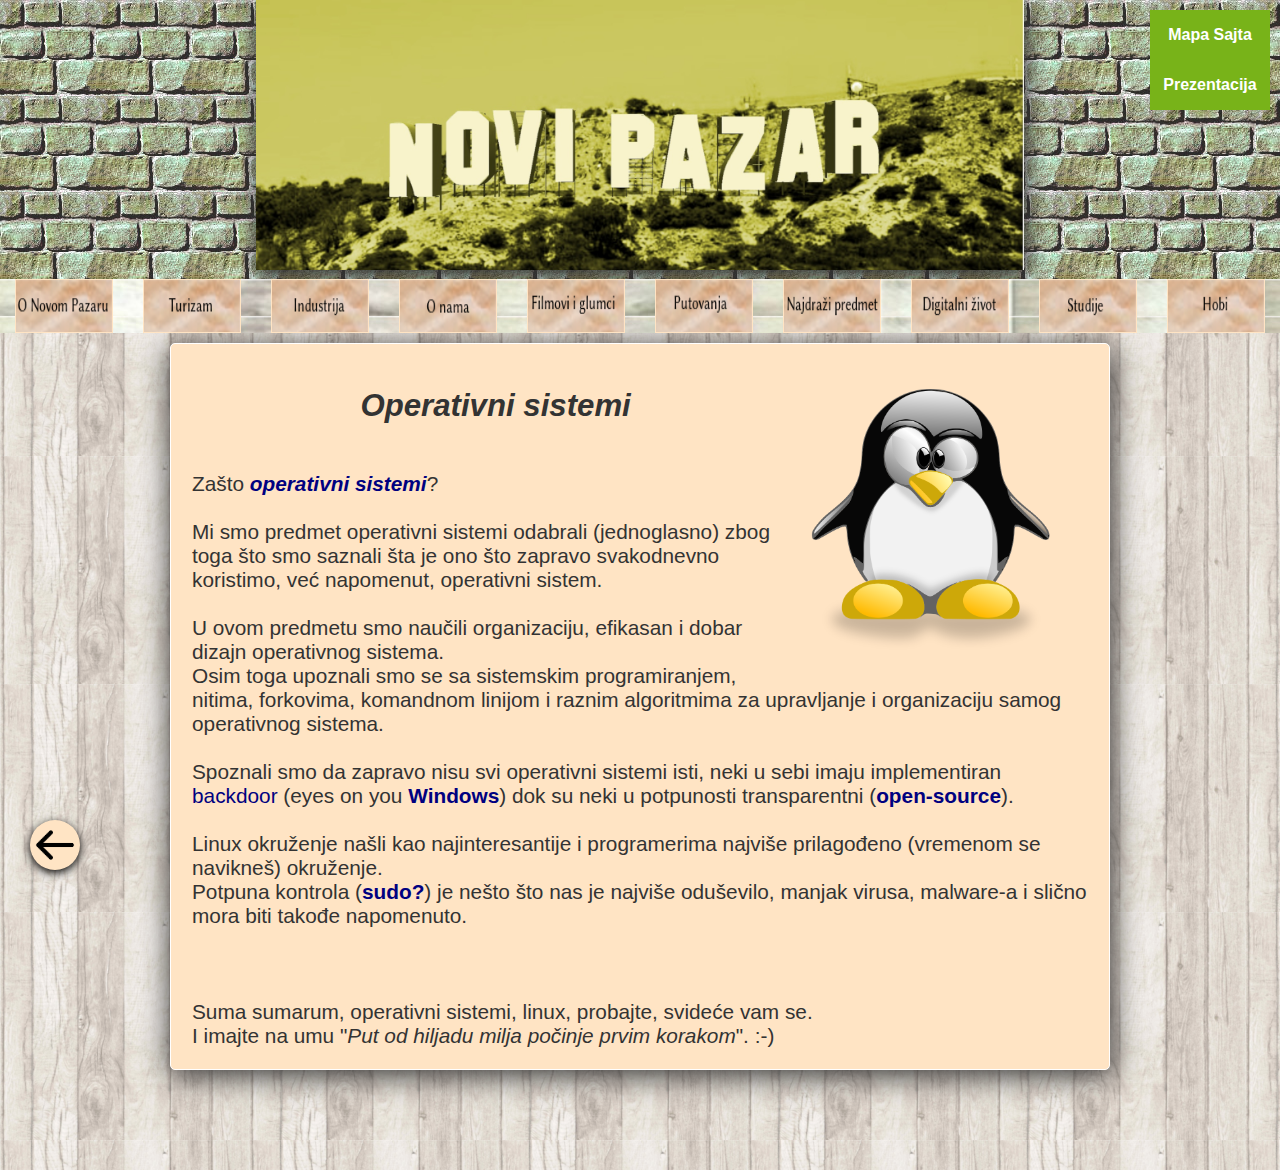
<file: najdrazi_predmet.html>
<!DOCTYPE html>
<html lang="en">

<head>
    <meta charset="UTF-8">
    <meta name="viewport" content="width=device-width, initial-scale=1.0">
    <meta http-equiv="X-UA-Compatible" content="ie=edge">
    <link rel="stylesheet" href="css/style.css">
    <link rel="stylesheet" href="css/najdrazi-predmet-style.css">
    <title>Novi Pazar - Najdrazi Predmet</title>
</head>

<body>
    <!-- Zaglavlje i logo -->
    <div class="zaglavlje">
        <div class="logo-kontejner">
            <img src="WD/Logo.jpg" alt="LOGO" class="logo">
        </div>
        <div class="mapa">
            <a href="WD/mapa-sajta.png" target="_blank">
                <div>Mapa Sajta</div>
            </a>
            <a href="WD/prezentacija.pdf" target="_blank">
                <div>Prezentacija</div>
            </a>
        </div>
    </div>

    <!-- Horizontalna navigacija -->
    <nav class="navigacija-kontejner">
        <ul>
            <li><a href="o_novom_pazaru.html"><img class="navbar_link" src="WD/frames_n_pics/O-gradu.png"></a></li>
            <li><a href="turizam.html"><img class="navbar_link" src="WD/frames_n_pics/turizam.png"></a></li>
            <li><a href="industrija.html"><img class="navbar_link" src="WD/frames_n_pics/industrija.png"></a></li>
            <li><a href="o_nama.html"><img class="navbar_link" src="WD/frames_n_pics/o-nama.png"></a></li>
            <li><a href="filmovi_i_glumci.html"><img class="navbar_link" src="WD/frames_n_pics/Filmovi-i-glumci.png"></a></li>
            <li><a href="putovanja.html"><img class="navbar_link" src="WD/frames_n_pics/putovanja.png"></a></li>
            <li><a href="najdrazi_predmet.html"><img class="navbar_link" src="WD/frames_n_pics/naj-predmet.png"></a></li>
            <li><a href="digitalni_zivot.html"><img class="navbar_link" src="WD/frames_n_pics/digi-zivot.png"></a></li>
            <li><a href="studije.html"><img class="navbar_link" src="WD/frames_n_pics/studije.png"></a></li>
            <li><a href="hobi.html"><img class="navbar_link" src="WD/frames_n_pics/hobi.png"></a></li>
        </ul>
    </nav>

    <div class="sadrzaj">
        <img src="/WD/frames_n_pics/tux.png" alt="tux">
        <br>
        <h2 class="naslov">Operativni sistemi</h2>
        <br><br>
        <p>
            Zašto <i><b><a href="https://en.wikipedia.org/wiki/Operating_system" target="_blank">operativni sistemi</a></b></i>?<br><br>
            Mi smo predmet operativni sistemi odabrali (jednoglasno) zbog toga što smo saznali šta je ono što zapravo svakodnevno koristimo, već napomenut, operativni sistem.<br><br>
            U ovom predmetu smo naučili organizaciju, efikasan i dobar dizajn operativnog sistema.<br>
            Osim toga upoznali smo se sa sistemskim programiranjem, nitima, forkovima, komandnom linijom i raznim algoritmima za upravljanje i organizaciju samog operativnog sistema.<br><br>
            Spoznali smo da zapravo nisu svi operativni sistemi isti, 
            neki u sebi imaju implementiran <a href="https://en.wikipedia.org/wiki/Backdoor_(computing)" target="_blank"> backdoor</a> 
            (eyes on you <b> <a href="WD/frames_n_pics/win-backdoor.png" target="_blank">Windows</a></b>)</a> 
            dok su neki u potpunosti transparentni (<b><a href="https://opensource.com/resources/what-open-source" target="_blank">open-source</a></b>).<br><br>
            Linux okruženje našli kao najinteresantije i programerima najviše prilagođeno (vremenom se navikneš) okruženje.<br>
            Potpuna kontrola (<b><a href="https://en.wikipedia.org/wiki/Sudo" target="_blank">sudo?</a></b>) je 
            nešto što nas je najviše oduševilo, manjak virusa, malware-a i slično mora biti takođe napomenuto.<br>
            <br><br><br>
            Suma sumarum, operativni sistemi, linux, probajte, svideće vam se.<br>
            I imajte na umu "<i>Put od hiljadu milja počinje prvim korakom</i>". :-)
        </p>
    </div>

    <!-- Strelica za nazad -->
    <div class="back">
        <a href="index.html"><img src="WD/frames_n_pics/strelica.png" alt="nazad"></a>
    </div>
</body>

</html>
</file>
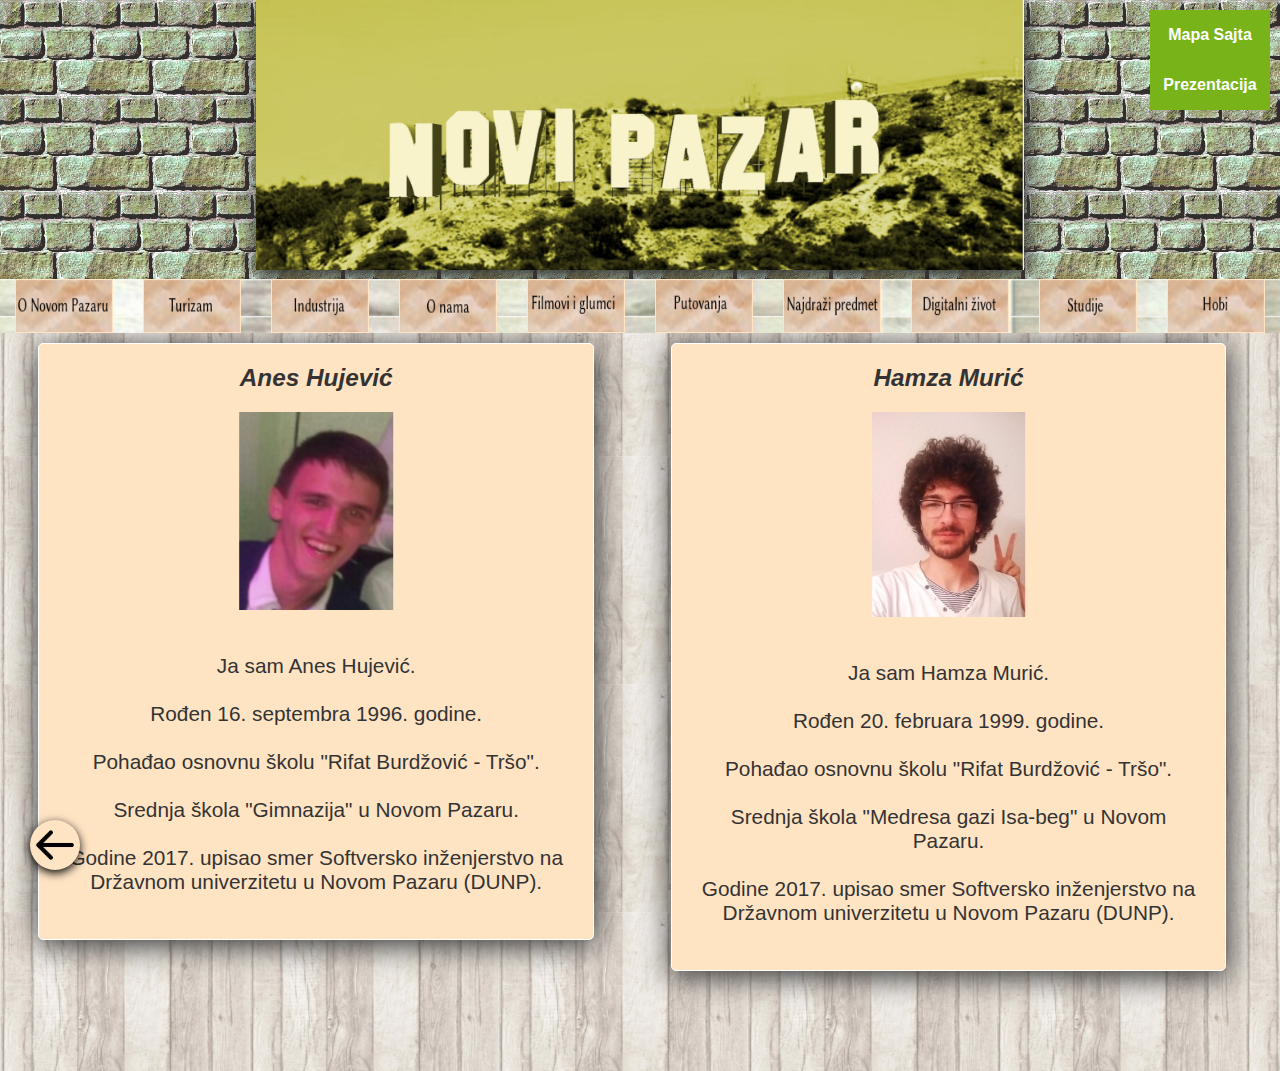
<file: o_nama.html>
<!DOCTYPE html>
<html lang="en">

<head>
    <meta charset="UTF-8">
    <meta name="viewport" content="width=device-width, initial-scale=1.0">
    <meta http-equiv="X-UA-Compatible" content="ie=edge">
    <link rel="stylesheet" href="css/style.css">
    <link rel="stylesheet" href="css/o-nama-style.css">
    <title>Novi Pazar - O Nama</title>
</head>

<body>
    <!-- Zaglavlje i logo -->
    <div class="zaglavlje">
        <div class="logo-kontejner">
            <img src="WD/Logo.jpg" alt="LOGO" class="logo">
        </div>
        <div class="mapa">
            <a href="WD/mapa-sajta.png" target="_blank">
                <div>Mapa Sajta</div>
            </a>
            <a href="WD/prezentacija.pdf" target="_blank">
                <div>Prezentacija</div>
            </a>
        </div>
    </div>

    <!-- Horizontalna navigacija -->
    <nav class="navigacija-kontejner">
        <ul>
            <li><a href="o_novom_pazaru.html"><img class="navbar_link" src="WD/frames_n_pics/O-gradu.png"></a></li>
            <li><a href="turizam.html"><img class="navbar_link" src="WD/frames_n_pics/turizam.png"></a></li>
            <li><a href="industrija.html"><img class="navbar_link" src="WD/frames_n_pics/industrija.png"></a></li>
            <li><a href="o_nama.html"><img class="navbar_link" src="WD/frames_n_pics/o-nama.png"></a></li>
            <li><a href="filmovi_i_glumci.html"><img class="navbar_link" src="WD/frames_n_pics/Filmovi-i-glumci.png"></a></li>
            <li><a href="putovanja.html"><img class="navbar_link" src="WD/frames_n_pics/putovanja.png"></a></li>
            <li><a href="najdrazi_predmet.html"><img class="navbar_link" src="WD/frames_n_pics/naj-predmet.png"></a></li>
            <li><a href="digitalni_zivot.html"><img class="navbar_link" src="WD/frames_n_pics/digi-zivot.png"></a></li>
            <li><a href="studije.html"><img class="navbar_link" src="WD/frames_n_pics/studije.png"></a></li>
            <li><a href="hobi.html"><img class="navbar_link" src="WD/frames_n_pics/hobi.png"></a></li>
        </ul>
    </nav>

    <div class="sadrzaj">
            <h3 class="naslov">Anes Hujević</h3>
            <div class="siroka-slika">
                <img src="WD/frames_n_pics/anes.jpeg" alt="slika" style="">
            </div>
            <br>
            <p>
                Ja sam Anes Hujević. <br><br>
                Rođen 16. septembra 1996. godine. <br><br>
                Pohađao osnovnu školu "Rifat Burdžović - Tršo". <br><br>
                Srednja škola "Gimnazija" u Novom Pazaru. <br><br>
                Godine 2017. upisao smer Softversko inženjerstvo na Državnom univerzitetu u Novom Pazaru (DUNP).
                <br><br>
            </p>
        </div>

    <div class="sadrzaj">
        <h3 class="naslov">Hamza Murić</h3>
        <div class="siroka-slika">
            <img src="WD/frames_n_pics/hamza.jpg" alt="slika">
        </div>
        <br>
        <p>
            Ja sam Hamza Murić. <br><br>
            Rođen 20. februara 1999. godine. <br><br>
            Pohađao osnovnu školu "Rifat Burdžović - Tršo". <br><br>
            Srednja škola "Medresa gazi Isa-beg" u Novom Pazaru. <br><br>
            Godine 2017. upisao smer Softversko inženjerstvo na Državnom univerzitetu u Novom Pazaru (DUNP).
            <br><br>
        </p>
    </div>

    <!-- Strelica za nazad -->
    <div class="back">
        <a href="index.html"><img src="WD/frames_n_pics/strelica.png" alt="nazad"></a>
    </div>
</body>

</html>
</file>
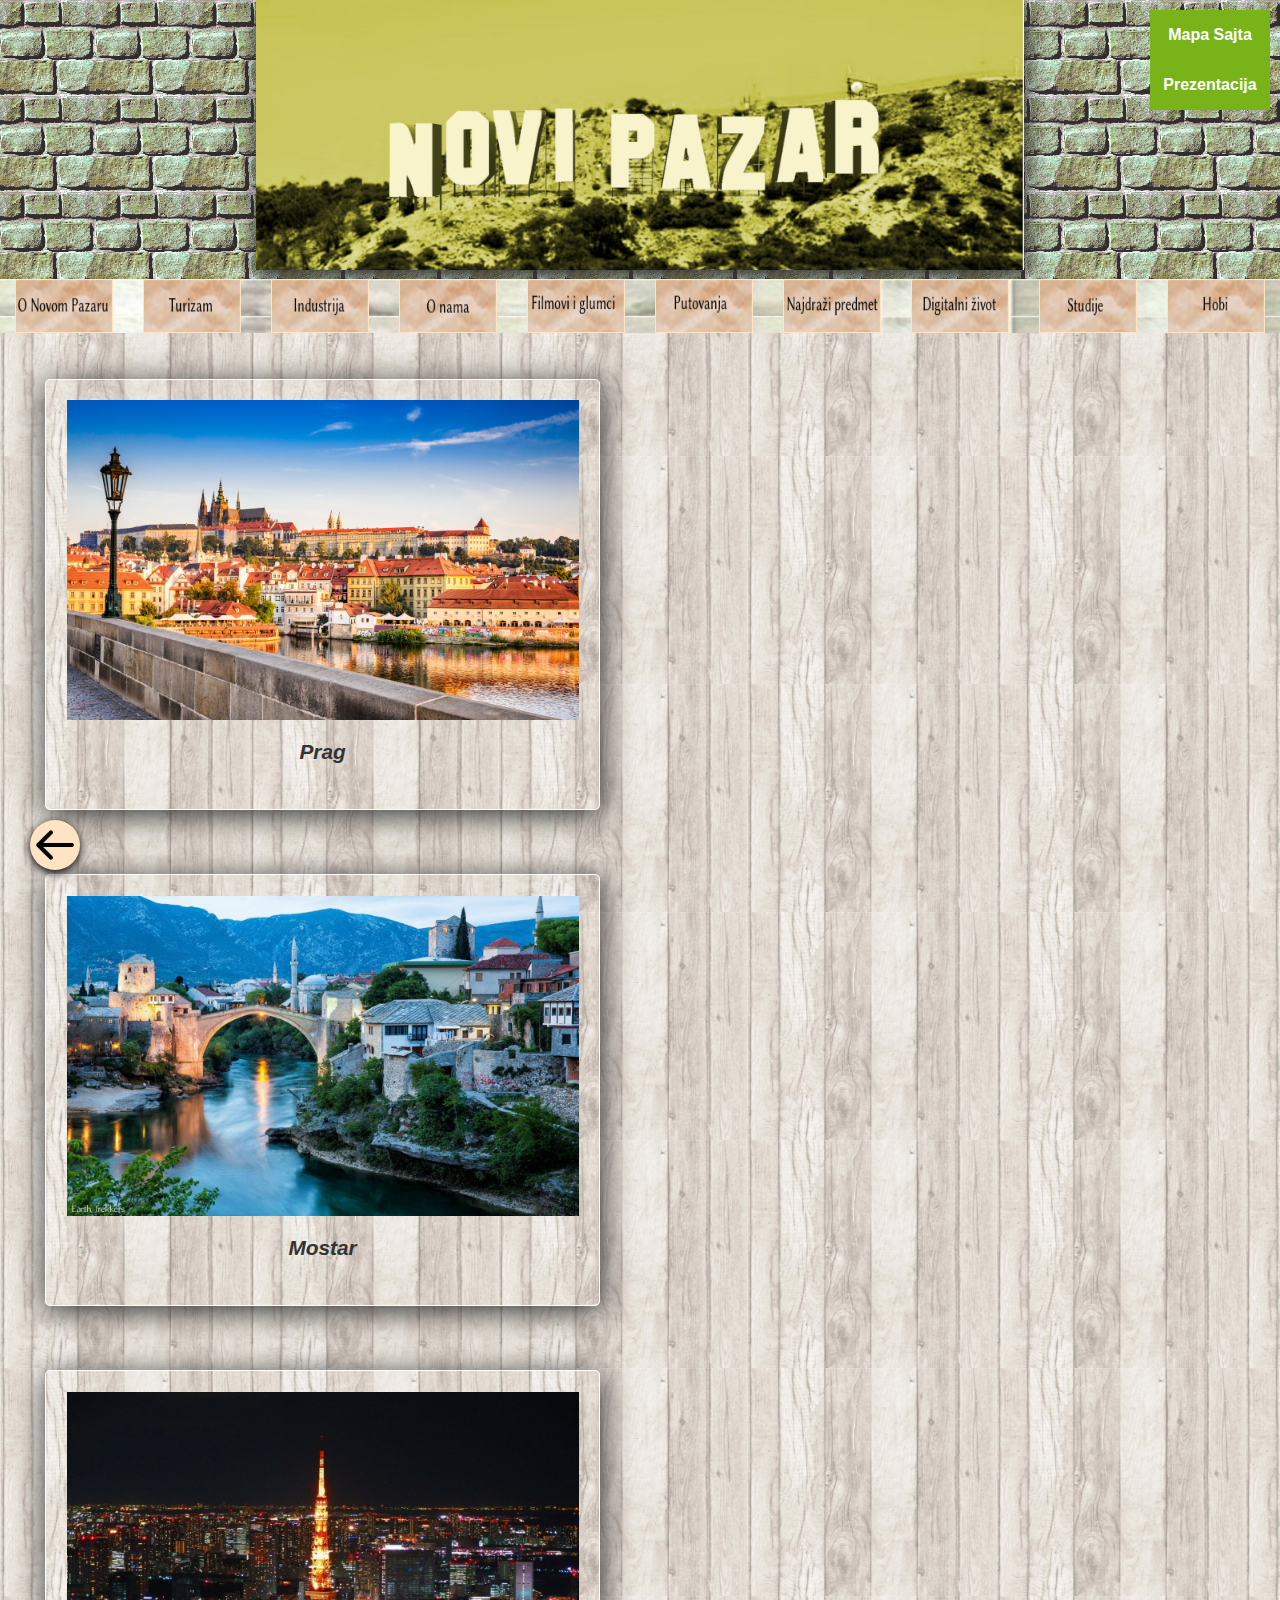
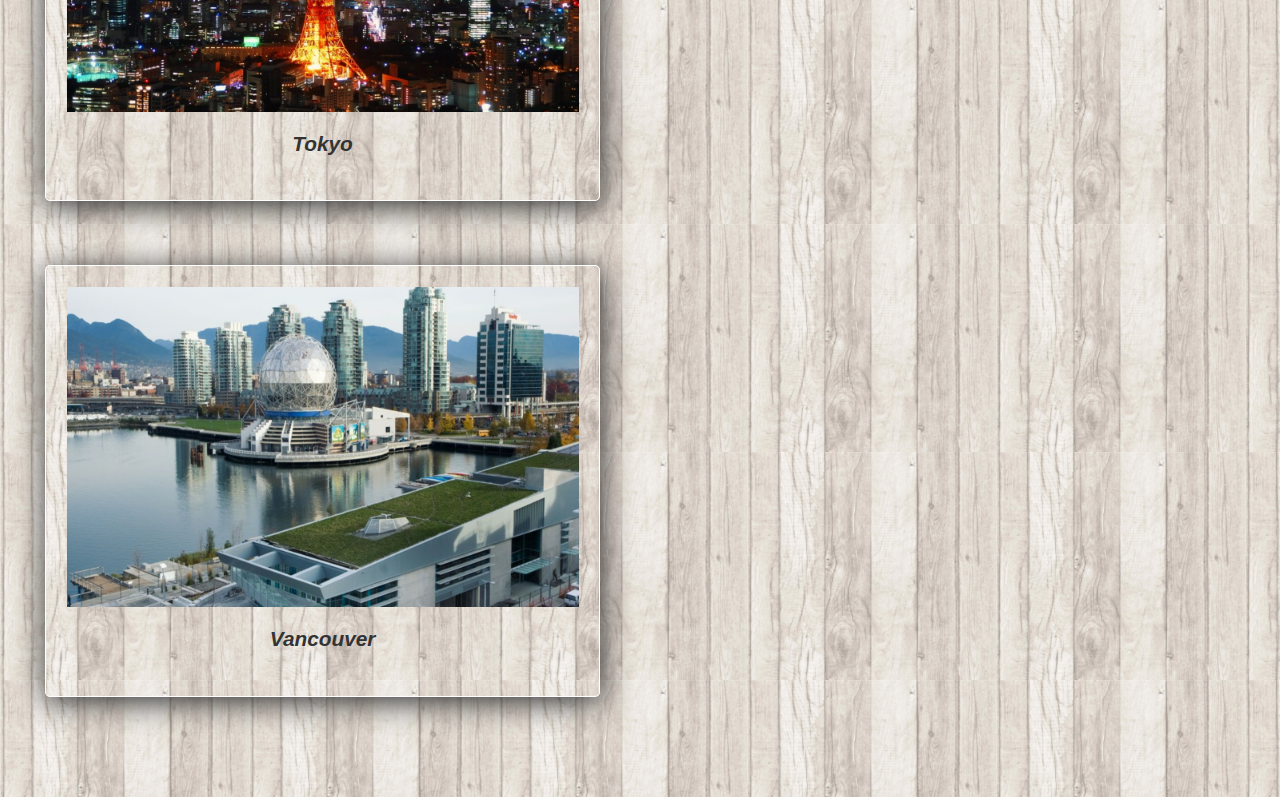
<file: putovanja.html>
<!DOCTYPE html>
<html lang="en">

<head>
    <meta charset="UTF-8">
    <meta name="viewport" content="width=device-width, initial-scale=1.0">
    <meta http-equiv="X-UA-Compatible" content="ie=edge">
    <link rel="stylesheet" href="css/style.css">
    <link rel="stylesheet" href="css/putovanja-style.css">
    <title>Novi Pazar - Putovanja</title>
</head>

<body>
    <!-- Zaglavlje i logo -->
    <div class="zaglavlje">
        <div class="logo-kontejner">
            <img src="WD/Logo.jpg" alt="LOGO" class="logo">
        </div>
        <div class="mapa">
            <a href="WD/mapa-sajta.png" target="_blank">
                <div>Mapa Sajta</div>
            </a>
            <a href="WD/prezentacija.pdf" target="_blank">
                <div>Prezentacija</div>
            </a>
        </div>
    </div>

    <!-- Horizontalna navigacija -->
    <nav class="navigacija-kontejner">
        <ul>
            <li><a href="o_novom_pazaru.html"><img class="navbar_link" src="WD/frames_n_pics/O-gradu.png"></a></li>
            <li><a href="turizam.html"><img class="navbar_link" src="WD/frames_n_pics/turizam.png"></a></li>
            <li><a href="industrija.html"><img class="navbar_link" src="WD/frames_n_pics/industrija.png"></a></li>
            <li><a href="o_nama.html"><img class="navbar_link" src="WD/frames_n_pics/o-nama.png"></a></li>
            <li><a href="filmovi_i_glumci.html"><img class="navbar_link" src="WD/frames_n_pics/Filmovi-i-glumci.png"></a></li>
            <li><a href="putovanja.html"><img class="navbar_link" src="WD/frames_n_pics/putovanja.png"></a></li>
            <li><a href="najdrazi_predmet.html"><img class="navbar_link" src="WD/frames_n_pics/naj-predmet.png"></a></li>
            <li><a href="digitalni_zivot.html"><img class="navbar_link" src="WD/frames_n_pics/digi-zivot.png"></a></li>
            <li><a href="studije.html"><img class="navbar_link" src="WD/frames_n_pics/studije.png"></a></li>
            <li><a href="hobi.html"><img class="navbar_link" src="WD/frames_n_pics/hobi.png"></a></li>
        </ul>
    </nav>

    <br><br>

    <div class="sadrzaj">
        <a href="https://sr.wikipedia.org/sr-el/%D0%9F%D1%80%D0%B0%D0%B3" target="_blank">
            <img src="WD/frames_n_pics/prague.jpg" alt="slika">
            <h4 class="naslov">Prag</h4>
            <br>
        </a>
    </div>

    <div class="sadrzaj">
        <a href="https://sh.wikipedia.org/wiki/Mostar" target="_blank">
            <img src="WD/frames_n_pics/mostar.jpg" alt="slika">
            <h4 class="naslov">Mostar</h4>
            <br>
        </a>
    </div>

    <div class="sadrzaj">
        <a href="https://sh.wikipedia.org/wiki/Tokio" targe="_blank">
            <img src="WD/frames_n_pics/tokyo.jpeg" alt="slika">
            <h4 class="naslov">Tokyo</h4>
            <br>
        </a>
    </div>

    <div class="sadrzaj">
        <a href="https://sh.wikipedia.org/wiki/Vancouver" target="_blank">
            <img src="WD/frames_n_pics/vancouver.jpg" alt="slika">
            <h4 class="naslov">Vancouver </h4>
            <br>
        </a>
    </div>

    <!-- Strelica za nazad -->
    <div class="back">
        <a href="index.html"><img src="WD/frames_n_pics/strelica.png" alt="nazad"></a>
    </div>
</body>

</html>
</file>
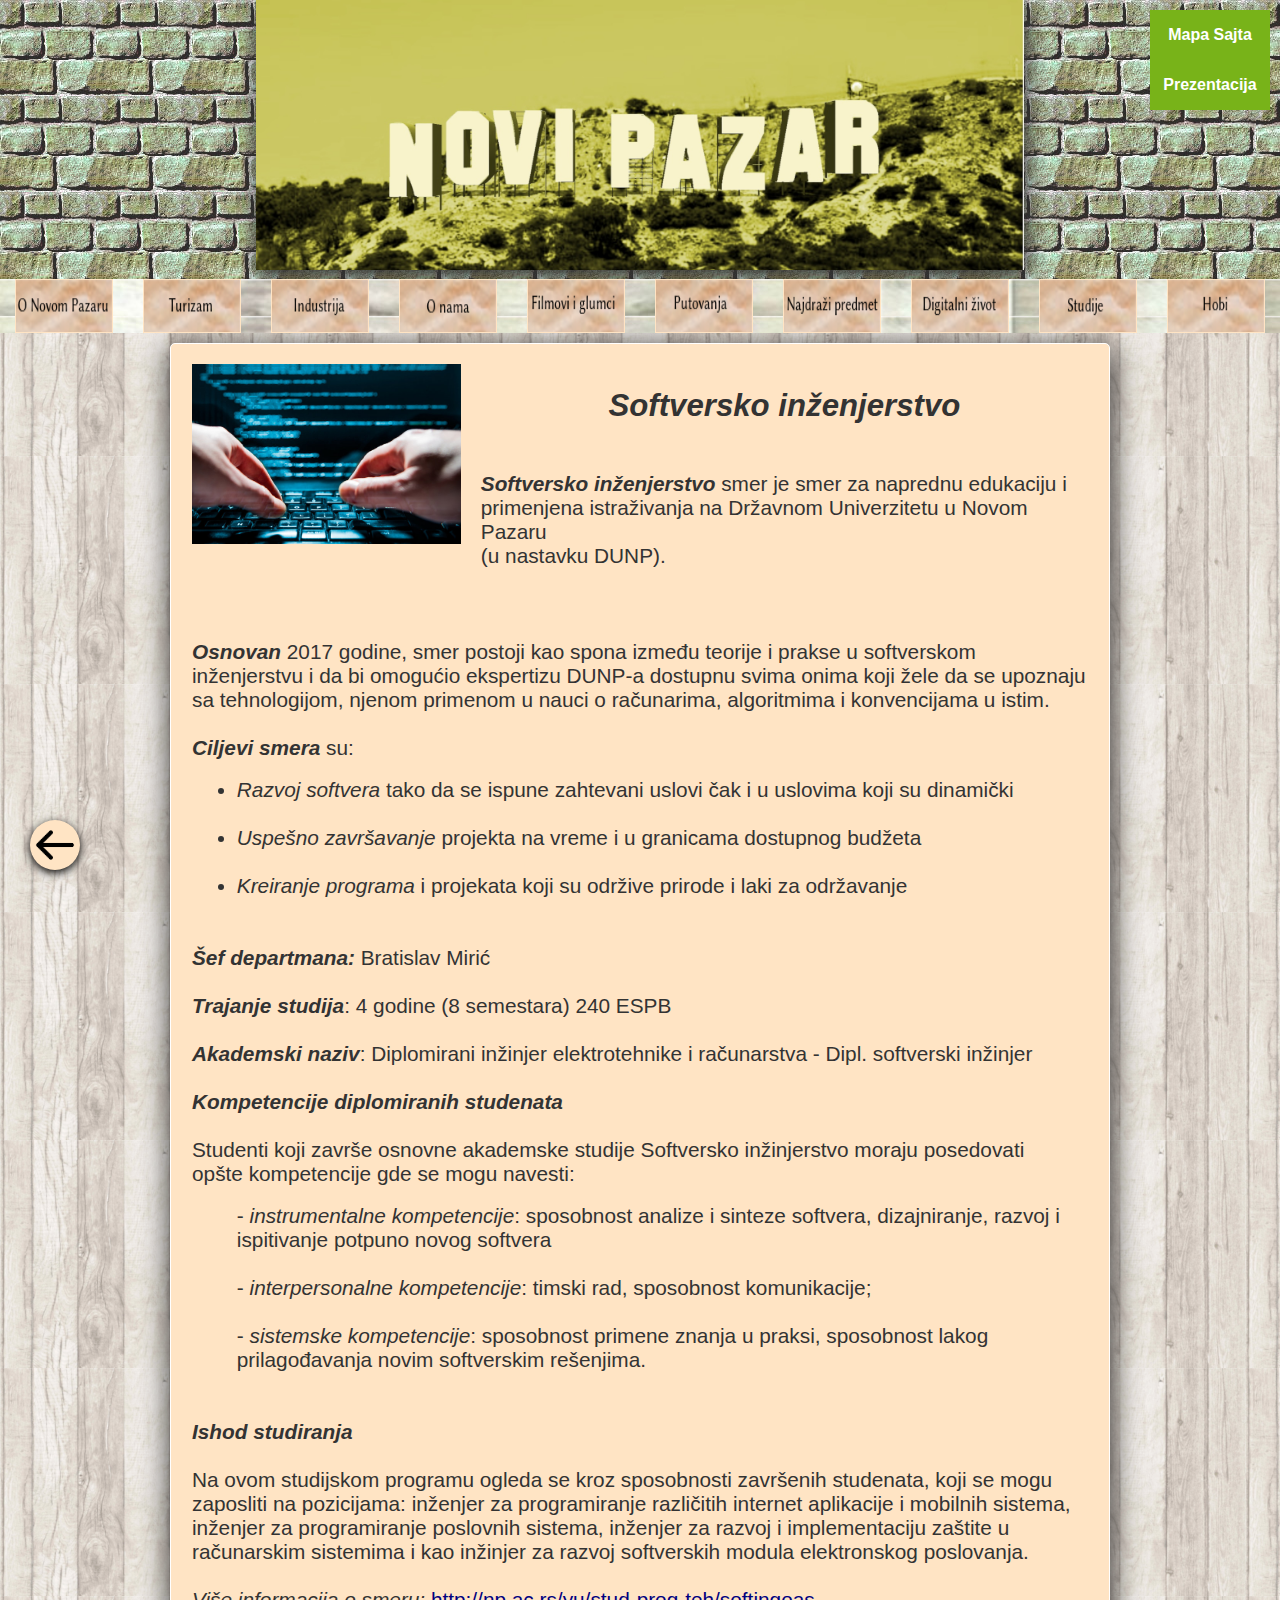
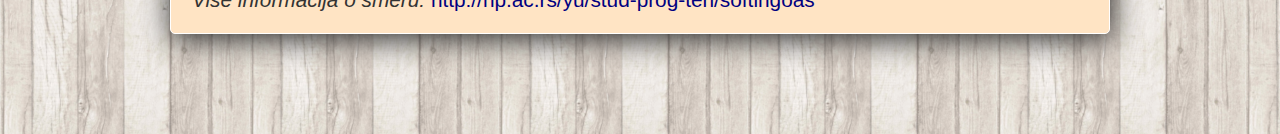
<file: studije.html>
<!DOCTYPE html>
<html lang="en">

<head>
    <meta charset="UTF-8">
    <meta name="viewport" content="width=device-width, initial-scale=1.0">
    <meta http-equiv="X-UA-Compatible" content="ie=edge">
    <link rel="stylesheet" href="css/style.css">
    <link rel="stylesheet" href="css/studije-style.css">
    <title>Novi Pazar - Studije</title>
</head>

<body>
    <!-- Zaglavlje i logo -->
    <div class="zaglavlje">
        <div class="logo-kontejner">
            <img src="WD/Logo.jpg" alt="LOGO" class="logo">
        </div>
        <div class="mapa">
            <a href="WD/mapa-sajta.png" target="_blank">
                <div>Mapa Sajta</div>
            </a>
            <a href="WD/prezentacija.pdf" target="_blank">
                <div>Prezentacija</div>
            </a>
        </div>
    </div>

    <!-- Horizontalna navigacija -->
    <nav class="navigacija-kontejner">
        <ul>
            <li><a href="o_novom_pazaru.html"><img class="navbar_link" src="WD/frames_n_pics/O-gradu.png"></a></li>
            <li><a href="turizam.html"><img class="navbar_link" src="WD/frames_n_pics/turizam.png"></a></li>
            <li><a href="industrija.html"><img class="navbar_link" src="WD/frames_n_pics/industrija.png"></a></li>
            <li><a href="o_nama.html"><img class="navbar_link" src="WD/frames_n_pics/o-nama.png"></a></li>
            <li><a href="filmovi_i_glumci.html"><img class="navbar_link" src="WD/frames_n_pics/Filmovi-i-glumci.png"></a></li>
            <li><a href="putovanja.html"><img class="navbar_link" src="WD/frames_n_pics/putovanja.png"></a></li>
            <li><a href="najdrazi_predmet.html"><img class="navbar_link" src="WD/frames_n_pics/naj-predmet.png"></a></li>
            <li><a href="digitalni_zivot.html"><img class="navbar_link" src="WD/frames_n_pics/digi-zivot.png"></a></li>
            <li><a href="studije.html"><img class="navbar_link" src="WD/frames_n_pics/studije.png"></a></li>
            <li><a href="hobi.html"><img class="navbar_link" src="WD/frames_n_pics/hobi.png"></a></li>
        </ul>
    </nav>

    <div class="sadrzaj">
        <img src="WD/frames_n_pics/soft_inz.jpg" alt="slika">
        <br>
        <h2 class="naslov"> Softversko inženjerstvo</h2><br><br>
        <p>
            <b><i>Softversko inženjerstvo</i></b> smer je smer za naprednu edukaciju i primenjena istraživanja na
            Državnom Univerzitetu u Novom Pazaru <br>(u nastavku DUNP).<br><br><br><br>
            <b><i>Osnovan</i></b> 2017 godine, smer postoji kao spona između teorije i prakse u softverskom
            inženjerstvu i da bi omogućio ekspertizu DUNP-a dostupnu svima onima koji žele da se upoznaju sa
            tehnologijom,
            njenom primenom u nauci o računarima, algoritmima i konvencijama u istim.<br>
            <br>
            <b><i>Ciljevi smera</i></b> su:
            <ul>
                <li><i>Razvoj softvera</i> tako da se ispune zahtevani uslovi čak i u uslovima koji su dinamički</li><br>
                <li><i>Uspešno završavanje</i> projekta na vreme i u granicama dostupnog budžeta</li><br>
                <li><i>Kreiranje programa</i> i projekata koji su održive prirode i laki za održavanje</li>
            </ul>
            <br>
            <br>
            <b><i>Šef departmana: </i></b>Bratislav Mirić<br><br>
            <b><i>Trajanje studija</i></b>: 4 godine (8 semestara) 240 ESPB<br><br>
            <b><i>Akademski naziv</i></b>: Diplomirani inžinjer elektrotehnike i računarstva - Dipl. softverski
            inžinjer<br><br>
            <b><i>Kompetencije diplomiranih studenata</i></b>
            <br><br>
            Studenti koji završe osnovne akademske studije Softversko inžinjerstvo moraju posedovati <br>opšte
            kompetencije gde se mogu navesti: <br>
            <ul>
                - <i>instrumentalne kompetencije</i>: sposobnost analize i sinteze softvera, dizajniranje,
                razvoj i ispitivanje potpuno novog softvera<br><br>
                - <i>interpersonalne kompetencije</i>: timski rad, sposobnost komunikacije;<br><br>
                - <i>sistemske kompetencije</i>: sposobnost primene znanja u praksi, sposobnost lakog
                prilagođavanja novim softverskim rešenjima.<br><br>
            </ul>
            <br>
            <b><i>Ishod studiranja</i></b>
            <br><br>
            Na ovom studijskom programu ogleda se kroz sposobnosti završenih studenata, koji se mogu zaposliti na
            pozicijama: inženjer za programiranje različitih internet aplikacije i mobilnih sistema, inženjer za
            programiranje poslovnih sistema, inženjer za razvoj i implementaciju zaštite u računarskim sistemima i kao
            inžinjer za razvoj softverskih modula elektronskog poslovanja.
            <br><br>
            <div class="go">
               <i> Više informacija o smeru: </i> <a href="http://np.ac.rs/yu/stud-prog-teh/softingoas" target="_blank">  http://np.ac.rs/yu/stud-prog-teh/softingoas </a>
            </div>
        </p>
    </div>

    <!-- Strelica za nazad -->
    <div class="back">
        <p>
            <a href="index.html"><img src="WD/frames_n_pics/strelica.png" alt="nazad"></a>
        </p>
    </div>
</body>

</html>
</file>
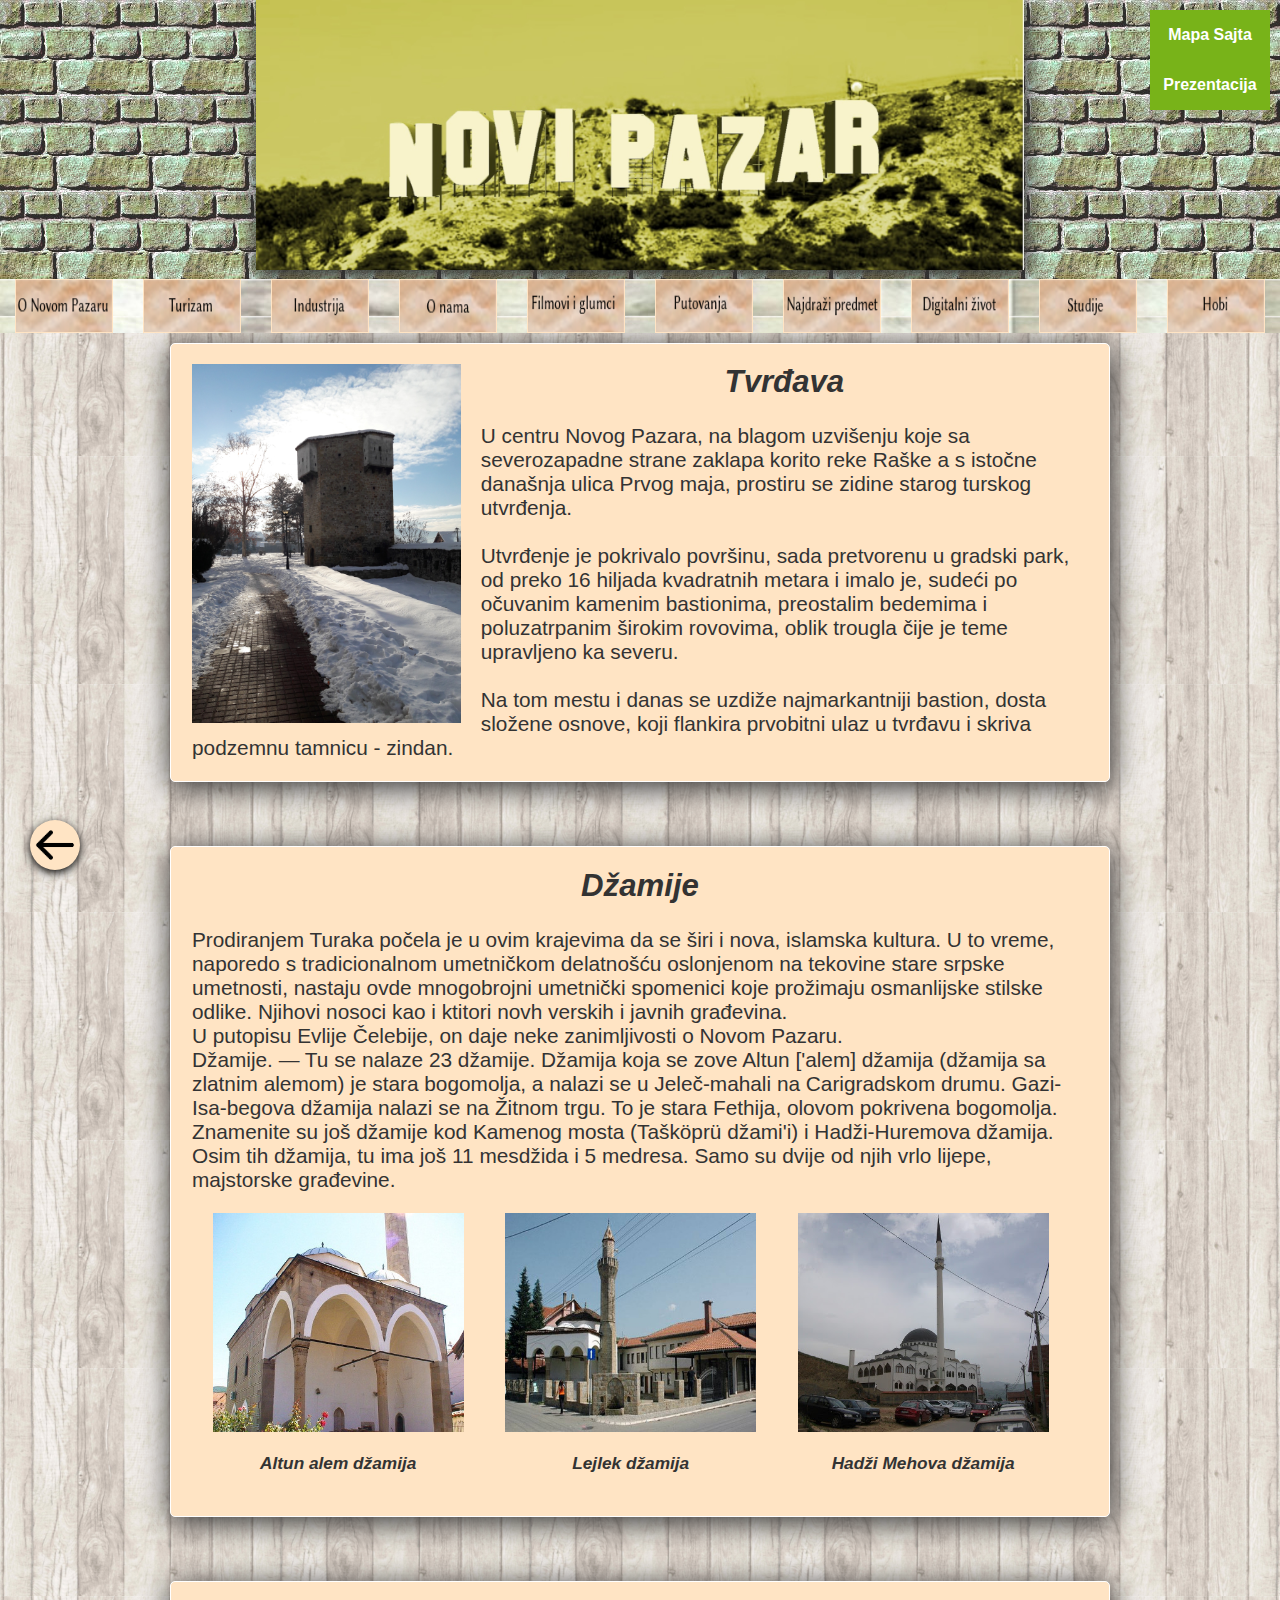
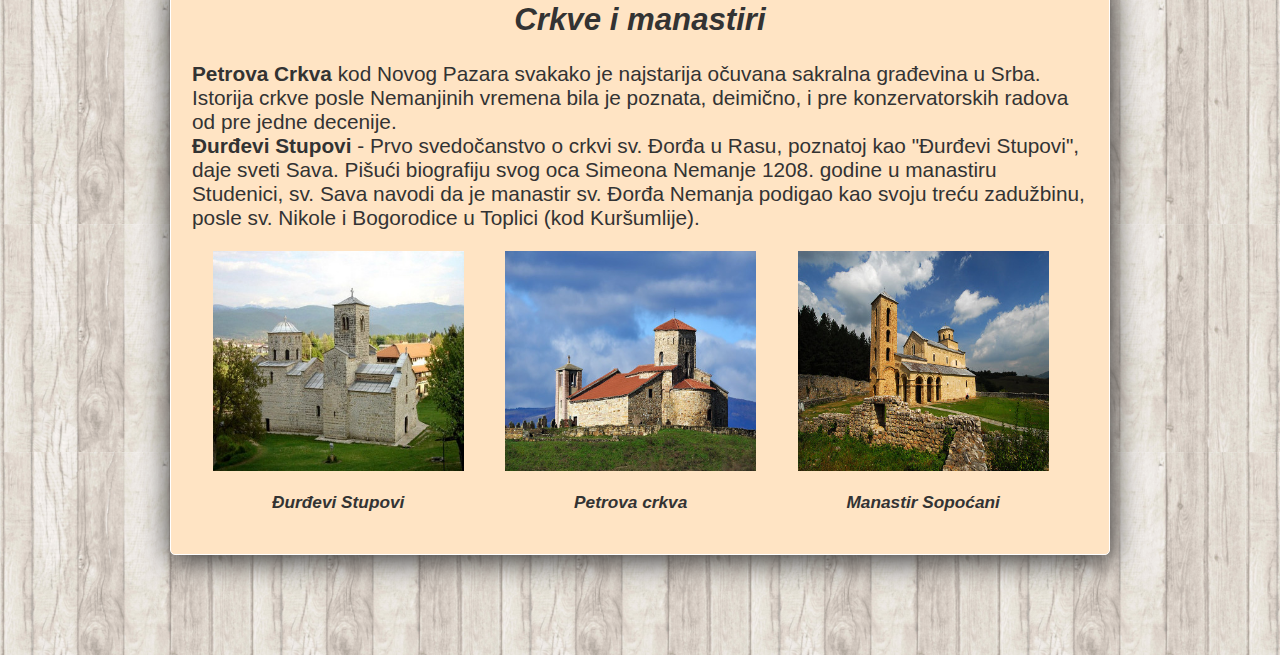
<file: turizam.html>
<!DOCTYPE html>
<html lang="en">

<head>
    <meta charset="UTF-8">
    <meta name="viewport" content="width=device-width, initial-scale=1.0">
    <meta http-equiv="X-UA-Compatible" content="ie=edge">
    <link rel="stylesheet" href="css/style.css">
    <link rel="stylesheet" href="css/turizam-style.css">
    <title>Novi Pazar - Turizam</title>
</head>

<body>
    <!-- Zaglavlje i logo -->
    <div class="zaglavlje">
        <div class="logo-kontejner">
            <img src="WD/Logo.jpg" alt="LOGO" class="logo">
        </div>
        <div class="mapa">
            <a href="WD/mapa-sajta.png" target="_blank">
                <div>Mapa Sajta</div>
            </a>
            <a href="WD/prezentacija.pdf" target="_blank">
                <div>Prezentacija</div>
            </a>
        </div>
    </div>

    <!-- Horizontalna navigacija -->
    <nav class="navigacija-kontejner">
        <ul>
            <li><a href="o_novom_pazaru.html"><img class="navbar_link" src="WD/frames_n_pics/O-gradu.png"></a></li>
            <li><a href="turizam.html"><img class="navbar_link" src="WD/frames_n_pics/turizam.png"></a></li>
            <li><a href="industrija.html"><img class="navbar_link" src="WD/frames_n_pics/industrija.png"></a></li>
            <li><a href="o_nama.html"><img class="navbar_link" src="WD/frames_n_pics/o-nama.png"></a></li>
            <li><a href="filmovi_i_glumci.html"><img class="navbar_link" src="WD/frames_n_pics/Filmovi-i-glumci.png"></a></li>
            <li><a href="putovanja.html"><img class="navbar_link" src="WD/frames_n_pics/putovanja.png"></a></li>
            <li><a href="najdrazi_predmet.html"><img class="navbar_link" src="WD/frames_n_pics/naj-predmet.png"></a></li>
            <li><a href="digitalni_zivot.html"><img class="navbar_link" src="WD/frames_n_pics/digi-zivot.png"></a></li>
            <li><a href="studije.html"><img class="navbar_link" src="WD/frames_n_pics/studije.png"></a></li>
            <li><a href="hobi.html"><img class="navbar_link" src="WD/frames_n_pics/hobi.png"></a></li>
        </ul>
    </nav>

    <div class="sadrzaj">
        <img src="WD/frames_n_pics/kula.jpg" alt="slika" id="kula-slika">
        <h2 class="naslov">Tvrđava</h2><br>
        <p class="tekst">
            U centru Novog Pazara, na blagom uzvišenju koje sa severozapadne strane
            zaklapa korito reke Raške a s istočne današnja ulica Prvog maja, prostiru se zidine
            starog turskog utvrđenja.<br><br>
            Utvrđenje je pokrivalo površinu, sada pretvorenu u gradski park,
            od preko 16 hiljada kvadratnih metara i imalo je, sudeći po očuvanim kamenim bastionima,
            preostalim bedemima i poluzatrpanim širokim rovovima, oblik trougla čije je teme upravljeno ka severu.<br><br>
            Na tom mestu i danas se uzdiže najmarkantniji bastion, dosta složene osnove,
            koji flankira prvobitni ulaz u tvrđavu i skriva podzemnu tamnicu - zindan.
        </p>
    </div>

    <div class="sadrzaj">
        <h2 class="naslov">Džamije</h2><br>
        <p class="tekst">
            Prodiranjem Turaka počela je u ovim krajevima da se širi i nova, islamska kultura.
            U to vreme, naporedo s tradicionalnom umetničkom delatnošću oslonjenom na tekovine
            stare srpske umetnosti, nastaju ovde mnogobrojni umetnički spomenici koje
            prožimaju osmanlijske stilske odlike. Njihovi nosoci kao i ktitori novh verskih i javnih
            građevina. <br>
            U putopisu Evlije Čelebije, on daje neke zanimljivosti o Novom Pazaru. <br>
            Džamije. — Tu se nalaze 23 džamije. 
            Džamija koja se zove Altun ['alem] džamija (džamija sa zlatnim alemom)
            je stara bogomolja, a nalazi se u Jeleč-mahali na Carigradskom drumu.
            Gazi-Isa-begova džamija nalazi se na Žitnom trgu. To je stara Fethija, 
            olovom pokrivena bogomolja. Znamenite su još džamije kod Kamenog mosta (Tašköprü džami'i)
            i Hadži-Huremova džamija. Osim tih džamija, tu ima još 11 mesdžida i 5 medresa. 
            Samo su dvije od njih vrlo lijepe, majstorske građevine.
        </p>
        <div class="minigalerija-slika">
            <img src="WD/frames_n_pics/altun-alem-dzamija-novi-pazar.jpg">
            <div class="opis"><h5 class="naslov">Altun alem džamija</h2></div>
        </div>
        <div class="minigalerija-slika">
            <img src="WD/frames_n_pics/lejlek-dzamija.jpg">
            <div class="opis"><h5 class="naslov">Lejlek džamija</h2></div>
        </div>
        <div class="minigalerija-slika">
            <img src="WD/frames_n_pics/hadzimehova-dzamija.jpg">
            <div class="opis"><h5 class="naslov">Hadži Mehova džamija</h2></div>
        </div>
    </div>

    <div class="sadrzaj">
        <h2 class="naslov">Crkve i manastiri</h2><br>
        <p class="tekst">
            <b>Petrova Crkva</b> kod Novog Pazara svakako je najstarija očuvana sakralna građevina u Srba.
            Istorija crkve posle Nemanjinih vremena bila je poznata, deimično, i pre konzervatorskih radova od pre jedne decenije. <br>
            <b>Đurđevi Stupovi</b> - Prvo svedočanstvo o crkvi sv. Đorđa u Rasu, poznatoj kao "Đurđevi Stupovi",
            daje sveti Sava. Pišući biografiju svog oca Simeona Nemanje 1208. godine u manastiru Studenici,
            sv. Sava navodi da je manastir sv. Đorđa Nemanja podigao kao svoju treću zadužbinu,
            posle sv. Nikole i Bogorodice u Toplici (kod Kuršumlije).
        </p>
        <div class="minigalerija-slika">
            <img src="WD/frames_n_pics/djurdjevi-stupovi.jpg">
            <div class="opis"><h5 class="naslov">Đurđevi Stupovi</h2></div>
        </div>
        <div class="minigalerija-slika">
            <img src="WD/frames_n_pics/petrova-crkva.jpg">
            <div class="opis"><h5 class="naslov">Petrova crkva</h2></div>
        </div>
        <div class="minigalerija-slika">
            <img src="WD/frames_n_pics/sopocani.jpg">
            <div class="opis"><h5 class="naslov">Manastir Sopoćani</h2></div>
        </div>
    </div>

    <!-- Strelica za nazad -->
    <div class="back">
        <a href="index.html"><img src="WD/frames_n_pics/strelica.png" alt="nazad"></a>
    </div>
</body>

</html>
</file>
<file: css/style.css>
* {
    margin: 0;
    padding: 0;
    font-family: Century Gothic,CenturyGothic,AppleGothic,sans-serif; 
    color:#333333;
}

a {
    color: navy;
}

a:hover {
    color:red;
}

html {
    width: 100%;
    height: 100%;
}

body {
    background: url("../WD/frames_n_pics/wooodeee.png");
    background-repeat: repeat;
    padding-bottom: 100px;
}

.zaglavlje {
    background-image: url("../WD/frames_n_pics/background-wall.jpg");
    width: 100%;
    height: 20%;
}

.logo {
    width: 100%;
    margin-bottom: 5px;
    box-shadow: 2px 6px 20px 2px;
}

.logo-kontejner {
    width: 60%;
    height: auto;
    margin: auto;
}

.mapa {
    background-color: rgb(120, 179, 25);
    width: 120px;
    text-align: center;
    position: absolute;
    top: 10px;
    right: 10px;
}

.mapa a {
    text-decoration: none;
}

.mapa div {
    height: 50px;
    line-height: 50px;
    text-align: center;
    color: white;
    font-weight: 700;
}

.mapa div:hover {
    background-color: rgb(157, 245, 17);
}

.navigacija-kontejner {
    background: url("../WD/frames_n_pics/background-horizontal-nav.jpg");
    width: 100%;
    height: 6%;
    position: absolute;
}

nav ul {
    width: 100%;
    height: 100%;
}

nav img {
    width: 75%;
    height: 98%;
    transition: transform .2s;
    border: 0.3px bisque solid;
}

.navbar_link:hover {
    transform: scale(1.2);
}

nav li {
    font-size: 1em;
    height: 100%;
    float: left;
    display: block;
    line-height: 2em;
    width: 10%;
    text-align: center;
}

/* Kontejner sa sadrzajem */
.sadrzaj {
    background: bisque;
    width: 70%;
    margin: 0 auto;
    margin-top: 5%;
    padding: 1em;
    border-radius: 5px;
    font-size: 1.3rem;
    border: 0.3px white solid;
    box-shadow: 1px 5px 30px 1px;
    /* overflow: auto; */
}

.sadrzaj img {
    float: left;
    width: 30%;
    margin-right: 20px;
    margin-bottom: 20px;
    height: auto;
}

.prvi {
    margin-top: 10%;
}

/* Strelica za nazad */
.back {
    width: 50px;
    height: 50px;
    bottom: 30px;
    left: 30px;
    border-radius: 50%;
    background: bisque;
    position: fixed;
    box-shadow: 0 3px 10px black;
    transition: transform .2s;
}

.back:hover {
    transform: scale(1.3);
}

.back a {
    position: absolute;
}

.back img {
    width: 100%;
    height: 100%;
}

.naslov{
    text-align: center;
    font-weight: 600;
    font-style: italic;
}
</file>
<file: css/index-style.css>
body{
    padding: 0;
}

.slika{
    text-align: center;
}

.navbar_link{
    width:80%;
}

.slike-red1 {
    width: 70%;
    margin: auto;
    margin-top: 8%;
}

.slike-red1 .slika {
    width: 19%;
    margin-left: 5%;
    float: left;
    display: block;
}

.slike-red1 .slika .slike-red1 {
    width: 100%;
}

.slike-red2 {
    width: 90%;
    margin: auto;
    margin-top: 5%;
}

.slike-red2 .slika {
    width: 15%;
    margin-left: 4%;
    float: left;
    display: block;
}

.slike-red2 .slika .slike-red2 {
    width: 100%;
}

.div-mi .slika {
    margin: auto;
    width: 30%;
    margin-top: 5%;
    text-align: center;
}

.div-mi img,
.slike-red1 img,
.slike-red2 img {
    transition: transform .2s;
}

.div-mi img:hover,
.slike-red1 img:hover,
.slike-red2 img:hover {
    transform: scale(1.2);
}

.dno-slike-imena {
    width: 21%;
}

.dno-slika-mi {
    width: 58%;
    height: 80%;
}
</file>
<file: css/digitalni-zivot-style.css>
body {
    padding-bottom: 500px;
}

.digitalni-zivot-uvod {
    margin-top: 100px;
}

.digitalni-zivot-uvod .naslov {
    font-size: 4rem;
}

.digitalni-zivot-uvod p {
    font-size: 1.5rem;
    text-align: center;
}

.sadrzaj {
    width: 370pt;
    float: left;
    margin: 50pt 50pt;
}

.sadrzaj img {
    width: 25%;
    margin: 10px 4%;
    -webkit-filter: grayscale(100%);
    transition: transform .1s;
}

.sadrzaj img:hover {
    -webkit-filter: grayscale(0%);
    transform: scale(1.1);
}
</file>
<file: css/filmovi-i-glumci-style.css>
#shawshank {
    max-height: 300px;
    width: auto;
}

.sadrzaj ol {
    padding-left: 2em;
}

#star-wars-countdown {
    font-size: 7rem;
    width: 100%;
    text-align: center;
}

#r2d2 {
    height: 100px;
    width: auto;
    margin: 0;
    transform: translateY(-120px);
}
</file>
<file: css/hobi-style.css>
.sadrzaj {
    overflow: auto;
}

#raspberry {
    width: 10%;
    float: right;
}

#android {
    width: 10%;
    float: right;
    /* negativne margine potrebne zbog ne tako dobre png slike.
     * (providna pozadina zauzima mesto) 
     */
    margin-top: -10px;
    margin-right: -10px;
}

#django {
    width: 10%;
    margin-bottom: 0;
}
</file>
<file: css/industrija-style.css>
.sadrzaj {
    overflow:auto; 
}

.sadrzaj a {
    text-decoration:none;
}
</file>
<file: css/najdrazi-predmet-style.css>
.sadrzaj img {
    float: right;
}

b {
    color:navy;
}

b:hover {
    color: red;
}

a {
    text-decoration: none;
}

.sadrzaj {
    overflow: auto;
}
</file>
<file: css/o-nama-style.css>
html, body {
    height: auto;
    overflow: auto;
}

.sadrzaj {
    width: 40%;
    margin: 0 3%;
    margin-top: 5%;
    float: left;
}

.sadrzaj .naslov {
    margin-bottom: 20px;
}

.sadrzaj img {
    margin-left: 50%;
    transform: translateX(-50%);
    display: block;
}

.siroka-slika {
    width: 100%;
    overflow: auto;
}

.sadrzaj p {
    width: 100%;
    text-align: center;
}
</file>
<file: css/putovanja-style.css>
html, body {
    height: auto;
    overflow: auto;
}

* {
    text-decoration: none;
}

.naslov:hover {
    color:navy;
}

.sadrzaj {
    width: 40%;
    margin: 0 3.5%;
    margin-top: 5%;
    float: left;
    background-color: transparent;
}

.sadrzaj img {
    width:100%;
}
</file>
<file: css/studije-style.css>
.sadrzaj ul {
    padding-left: 5%;
    padding-top: 2%;
}

.sadrzaj {
    overflow: auto;
}

.go {
    width: 100%;
    height: auto;
    margin: auto;
    overflow: auto;
}

.go a {
  text-decoration:none;
}
</file>
<file: css/turizam-style.css>
.sadrzaj {
    overflow: auto;
}

.sadrzaj img {
    margin-bottom: 0;
}

#kula-slika img {
    image-orientation: from-image;
}

.minigalerija-slika {
    width: 28%;
    margin: 1em;
    overflow: auto;
    float: left;
}

.minigalerija-slika img {
    width: 100%;
    margin-bottom: 1em;
    display: block;
}
</file>
